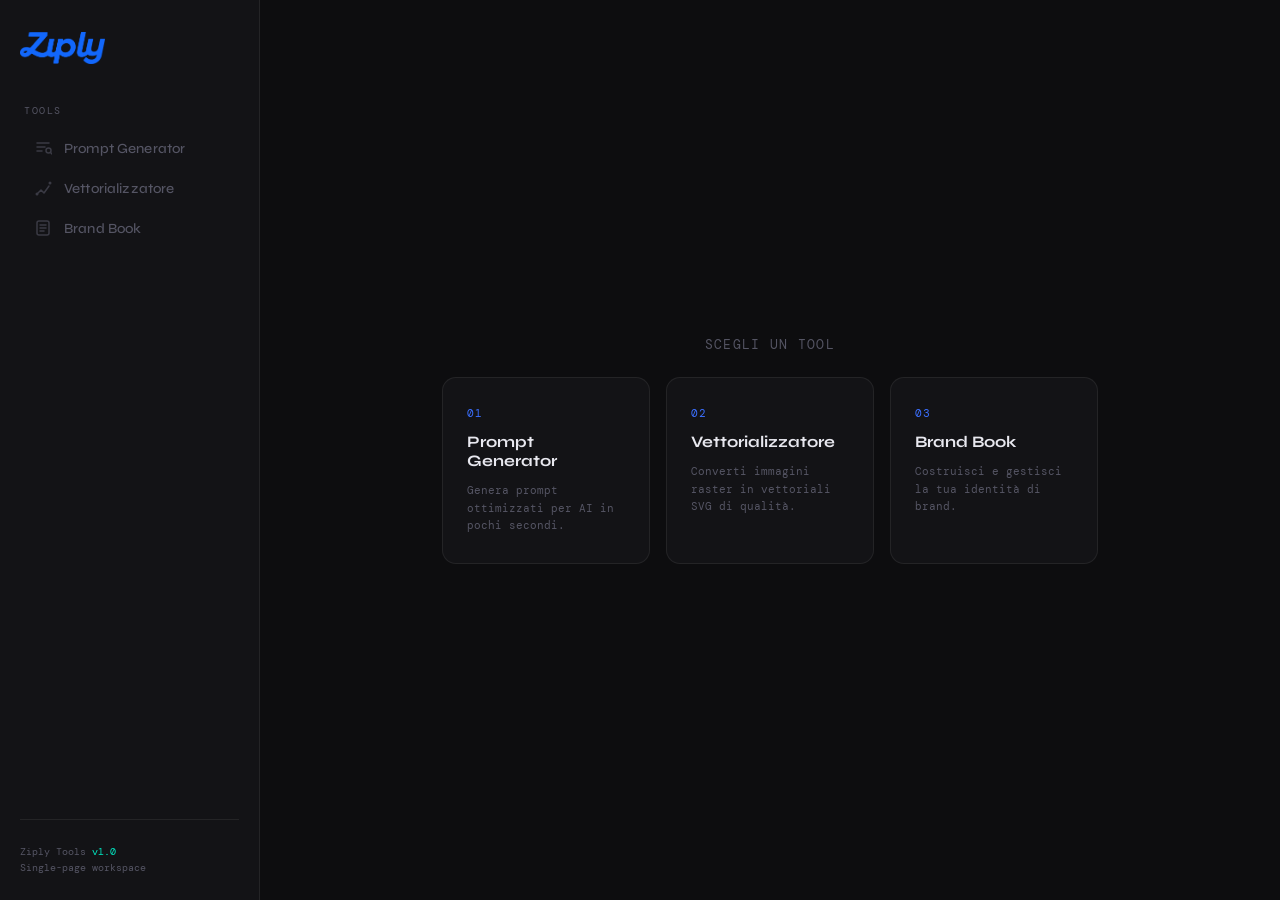
<file: index.html>
<!DOCTYPE html>
<html lang="it">
<head>
  <meta charset="UTF-8" />
  <meta name="viewport" content="width=device-width, initial-scale=1.0"/>
  <title>Ziply — Tools</title>
  <link href="https://fonts.googleapis.com/css2?family=DM+Mono:ital,wght@0,300;0,400;0,500;1,300&family=Syne:wght@400;500;600;700;800&display=swap" rel="stylesheet"/>
  <style>
    *, *::before, *::after { box-sizing: border-box; margin: 0; padding: 0; }

    :root {
      --bg:        #0d0d0f;
      --surface:   #131316;
      --border:    rgba(255,255,255,0.07);
      --accent:    #3b6fff;
      --accent2:   #00e5c0;
      --text:      #e8e8ef;
      --muted:     #555564;
      --sidebar-w: 260px;
      --header-h:  56px;
    }

    html { scroll-behavior: smooth; }

    body {
      background: var(--bg);
      color: var(--text);
      font-family: 'Syne', sans-serif;
      display: flex;
      height: 100vh;
      overflow: hidden;
    }

    /* ── SIDEBAR ─────────────────────────────────────────── */
    aside {
      width: var(--sidebar-w);
      min-width: var(--sidebar-w);
      background: var(--surface);
      border-right: 1px solid var(--border);
      display: flex;
      flex-direction: column;
      padding: 32px 20px 24px;
      gap: 0;
      position: relative;
      z-index: 10;
    }

    .logo {
      display: flex;
      align-items: center;
      gap: 10px;
      margin-bottom: 40px;
      text-decoration: none;
    }
    .logo img {
      height: 32px;
      width: auto;
      object-fit: contain;
    }
    .logo-fallback {
      font-family: 'Syne', sans-serif;
      font-weight: 800;
      font-size: 20px;
      color: var(--text);
      letter-spacing: -0.5px;
    }
    .logo-fallback span { color: var(--accent); }

    .nav-label {
      font-family: 'DM Mono', monospace;
      font-size: 10px;
      font-weight: 400;
      letter-spacing: 0.15em;
      text-transform: uppercase;
      color: var(--muted);
      margin-bottom: 12px;
      padding-left: 4px;
    }

    nav {
      display: flex;
      flex-direction: column;
      gap: 2px;
    }

    nav a {
      display: flex;
      align-items: center;
      gap: 12px;
      padding: 10px 14px;
      border-radius: 8px;
      text-decoration: none;
      color: var(--muted);
      font-size: 14px;
      font-weight: 500;
      letter-spacing: 0.01em;
      transition: all 0.18s ease;
      cursor: pointer;
      position: relative;
      overflow: hidden;
    }

    nav a::before {
      content: '';
      position: absolute;
      inset: 0;
      background: linear-gradient(90deg, rgba(59,111,255,0.08), transparent);
      opacity: 0;
      transition: opacity 0.18s;
    }

    nav a:hover { color: var(--text); }
    nav a:hover::before { opacity: 1; }

    nav a.active {
      color: var(--text);
      background: rgba(59,111,255,0.12);
    }
    nav a.active::before { opacity: 1; }
    nav a.active .nav-dot { background: var(--accent); box-shadow: 0 0 8px var(--accent); }

    .nav-dot {
      width: 6px;
      height: 6px;
      border-radius: 50%;
      background: var(--muted);
      flex-shrink: 0;
      transition: all 0.18s;
    }

    .nav-icon {
      width: 18px;
      height: 18px;
      flex-shrink: 0;
      opacity: 0.6;
      transition: opacity 0.18s;
    }
    nav a.active .nav-icon,
    nav a:hover .nav-icon { opacity: 1; }

    .sidebar-footer {
      margin-top: auto;
      padding-top: 24px;
      border-top: 1px solid var(--border);
    }
    .sidebar-footer p {
      font-family: 'DM Mono', monospace;
      font-size: 10px;
      color: var(--muted);
      line-height: 1.6;
    }
    .sidebar-footer span { color: var(--accent2); }

    /* ── MAIN ────────────────────────────────────────────── */
    main {
      flex: 1;
      display: flex;
      flex-direction: column;
      overflow: hidden;
      position: relative;
    }


    /* ── FRAME CONTAINER ─────────────────────────────────── */
    .frames {
      flex: 1;
      position: relative;
      overflow: hidden;
    }

    .tool-frame {
      position: absolute;
      inset: 0;
      opacity: 0;
      pointer-events: none;
      transition: opacity 0.3s ease;
    }

    .tool-frame.visible {
      opacity: 1;
      pointer-events: all;
    }

    .tool-frame iframe {
      width: 100%;
      height: 100%;
      border: none;
      background: var(--bg);
    }

    /* ── WELCOME SCREEN ──────────────────────────────────── */
    .welcome {
      position: absolute;
      inset: 0;
      display: flex;
      flex-direction: column;
      align-items: center;
      justify-content: center;
      gap: 24px;
      opacity: 1;
      transition: opacity 0.3s ease;
      pointer-events: all;
    }
    .welcome.hidden {
      opacity: 0;
      pointer-events: none;
    }

    .welcome-grid {
      display: grid;
      grid-template-columns: repeat(3, 1fr);
      gap: 16px;
      max-width: 720px;
      width: 100%;
      padding: 0 32px;
    }

    .welcome-card {
      background: var(--surface);
      border: 1px solid var(--border);
      border-radius: 14px;
      padding: 28px 24px;
      cursor: pointer;
      transition: all 0.22s ease;
      text-align: left;
      display: flex;
      flex-direction: column;
      gap: 12px;
      position: relative;
      overflow: hidden;
    }
    .welcome-card::after {
      content: '';
      position: absolute;
      bottom: 0; left: 0; right: 0;
      height: 2px;
      background: linear-gradient(90deg, var(--accent), var(--accent2));
      transform: scaleX(0);
      transform-origin: left;
      transition: transform 0.3s ease;
    }
    .welcome-card:hover {
      border-color: rgba(59,111,255,0.3);
      transform: translateY(-3px);
      box-shadow: 0 20px 40px rgba(0,0,0,0.4);
    }
    .welcome-card:hover::after { transform: scaleX(1); }

    .card-num {
      font-family: 'DM Mono', monospace;
      font-size: 11px;
      color: var(--accent);
      letter-spacing: 0.1em;
    }
    .card-title {
      font-size: 16px;
      font-weight: 700;
      color: var(--text);
      line-height: 1.2;
    }
    .card-desc {
      font-family: 'DM Mono', monospace;
      font-size: 11px;
      color: var(--muted);
      line-height: 1.6;
    }

    .welcome-heading {
      font-size: 13px;
      font-family: 'DM Mono', monospace;
      color: var(--muted);
      letter-spacing: 0.1em;
      text-transform: uppercase;
    }

    /* ── LOADING BAR ─────────────────────────────────────── */
    .loading-bar {
      position: fixed;
      top: 0; left: 0; right: 0;
      height: 2px;
      background: linear-gradient(90deg, var(--accent), var(--accent2));
      transform: scaleX(0);
      transform-origin: left;
      transition: transform 0.4s ease;
      z-index: 999;
    }
    .loading-bar.active { transform: scaleX(0.7); }
    .loading-bar.done   { transform: scaleX(1); transition: transform 0.15s, opacity 0.3s 0.2s; opacity: 0; }
  </style>
</head>
<body>

<div class="loading-bar" id="loadingBar"></div>

<!-- ── SIDEBAR ── -->
<aside>
  <a class="logo" href="#">
    <img src="img/ziplylogo.png" alt="Ziply" onerror="this.style.display='none'; document.querySelector('.logo-fallback').style.display='block'"/>
    <div class="logo-fallback" style="display:none"><span>Ziply</span></div>
  </a>

  <div class="nav-label">Tools</div>

  <nav>
    <a href="#prompt-generator" data-tool="prompt-generator" onclick="switchTool(event, 'prompt-generator')">
      <svg class="nav-icon" viewBox="0 0 18 18" fill="none" stroke="currentColor" stroke-width="1.5">
        <path d="M3 4h12M3 8h8M3 12h5" stroke-linecap="round"/>
        <circle cx="14.5" cy="11.5" r="2.5"/>
        <path d="M16.5 13.5L18 15" stroke-linecap="round"/>
      </svg>
      Prompt Generator
    </a>
    <a href="#vettorializzatore" data-tool="vettorializzatore" onclick="switchTool(event, 'vettorializzatore')">
      <svg class="nav-icon" viewBox="0 0 18 18" fill="none" stroke="currentColor" stroke-width="1.5">
        <path d="M3 15l4-4 3 3 5-7" stroke-linecap="round" stroke-linejoin="round"/>
        <circle cx="3" cy="15" r="1.5" fill="currentColor" stroke="none"/>
        <circle cx="16" cy="4" r="1.5" fill="currentColor" stroke="none"/>
      </svg>
      Vettorializzatore
    </a>
    <a href="#brandbook" data-tool="brandbook" onclick="switchTool(event, 'brandbook')">
      <svg class="nav-icon" viewBox="0 0 18 18" fill="none" stroke="currentColor" stroke-width="1.5">
        <rect x="3" y="2" width="12" height="14" rx="2"/>
        <path d="M6 6h6M6 9h6M6 12h4" stroke-linecap="round"/>
      </svg>
      Brand Book
    </a>
  </nav>

  <div class="sidebar-footer">
    <p>Ziply Tools <span>v1.0</span><br/>Single-page workspace</p>
  </div>
</aside>

<!-- ── MAIN ── -->
<main>
  <div class="frames">

    <!-- WELCOME -->
    <div class="welcome" id="welcomeScreen">
      <p class="welcome-heading">Scegli un tool</p>
      <div class="welcome-grid">
        <div class="welcome-card" onclick="switchToolById('prompt-generator')">
          <div class="card-num">01</div>
          <div class="card-title">Prompt Generator</div>
          <div class="card-desc">Genera prompt ottimizzati per AI in pochi secondi.</div>
        </div>
        <div class="welcome-card" onclick="switchToolById('vettorializzatore')">
          <div class="card-num">02</div>
          <div class="card-title">Vettorializzatore</div>
          <div class="card-desc">Converti immagini raster in vettoriali SVG di qualità.</div>
        </div>
        <div class="welcome-card" onclick="switchToolById('brandbook')">
          <div class="card-num">03</div>
          <div class="card-title">Brand Book</div>
          <div class="card-desc">Costruisci e gestisci la tua identità di brand.</div>
        </div>
      </div>
    </div>

    <!-- TOOL FRAMES (lazy-loaded) -->
    <div class="tool-frame" id="frame-prompt-generator">
      <iframe title="Prompt Generator" id="iframe-prompt-generator" src="about:blank"></iframe>
    </div>

    <div class="tool-frame" id="frame-vettorializzatore">
      <iframe title="Vettorializzatore" id="iframe-vettorializzatore" src="about:blank"></iframe>
    </div>

    <div class="tool-frame" id="frame-brandbook">
      <iframe title="Brand Book" id="iframe-brandbook" src="about:blank"></iframe>
    </div>

  </div>
</main>

<script>
  const tools = {
    'prompt-generator': {
      src: 'TOOL_PROMPT_GENERATOR/index.html',
      label: 'Prompt Generator',
      hint: 'Genera prompt ottimizzati per modelli AI'
    },
    'vettorializzatore': {
      src: 'TOOL_VECTORIALIZER/index.html',
      label: 'Vettorializzatore',
      hint: 'Converti immagini raster in SVG vettoriali'
    },
    'brandbook': {
      src: 'TOOL_BRANDBOOK/index.html',
      label: 'Brand Book',
      hint: 'Crea e gestisci la tua identità di brand'
    }
  };

  const loaded = {};
  let current = null;

  const loadingBar = document.getElementById('loadingBar');

  function startLoad() {
    loadingBar.className = 'loading-bar active';
  }
  function endLoad() {
    loadingBar.className = 'loading-bar done';
    setTimeout(() => { loadingBar.className = 'loading-bar'; }, 600);
  }

  function switchTool(e, id) {
    if (e) e.preventDefault();
    switchToolById(id);
  }

  function switchToolById(id) {
    if (current === id) return;
    current = id;

    // Nav highlight
    document.querySelectorAll('nav a').forEach(a => {
      a.classList.toggle('active', a.dataset.tool === id);
    });

    // Hide welcome
    document.getElementById('welcomeScreen').classList.add('hidden');

    // Show frame
    document.querySelectorAll('.tool-frame').forEach(f => f.classList.remove('visible'));
    document.getElementById('frame-' + id).classList.add('visible');

    // Lazy-load iframe
    if (!loaded[id]) {
      loaded[id] = true;
      startLoad();
      const iframe = document.getElementById('iframe-' + id);
      iframe.addEventListener('load', endLoad, { once: true });
      iframe.src = tools[id].src;
    }

    // Update URL hash without scrolling
    history.replaceState(null, '', '#' + id);
  }

  // Handle direct URL with hash on load
  window.addEventListener('DOMContentLoaded', () => {
    const hash = location.hash.replace('#', '');
    if (hash && tools[hash]) {
      switchToolById(hash);
    }
  });
</script>
</body>
</html>
</file>
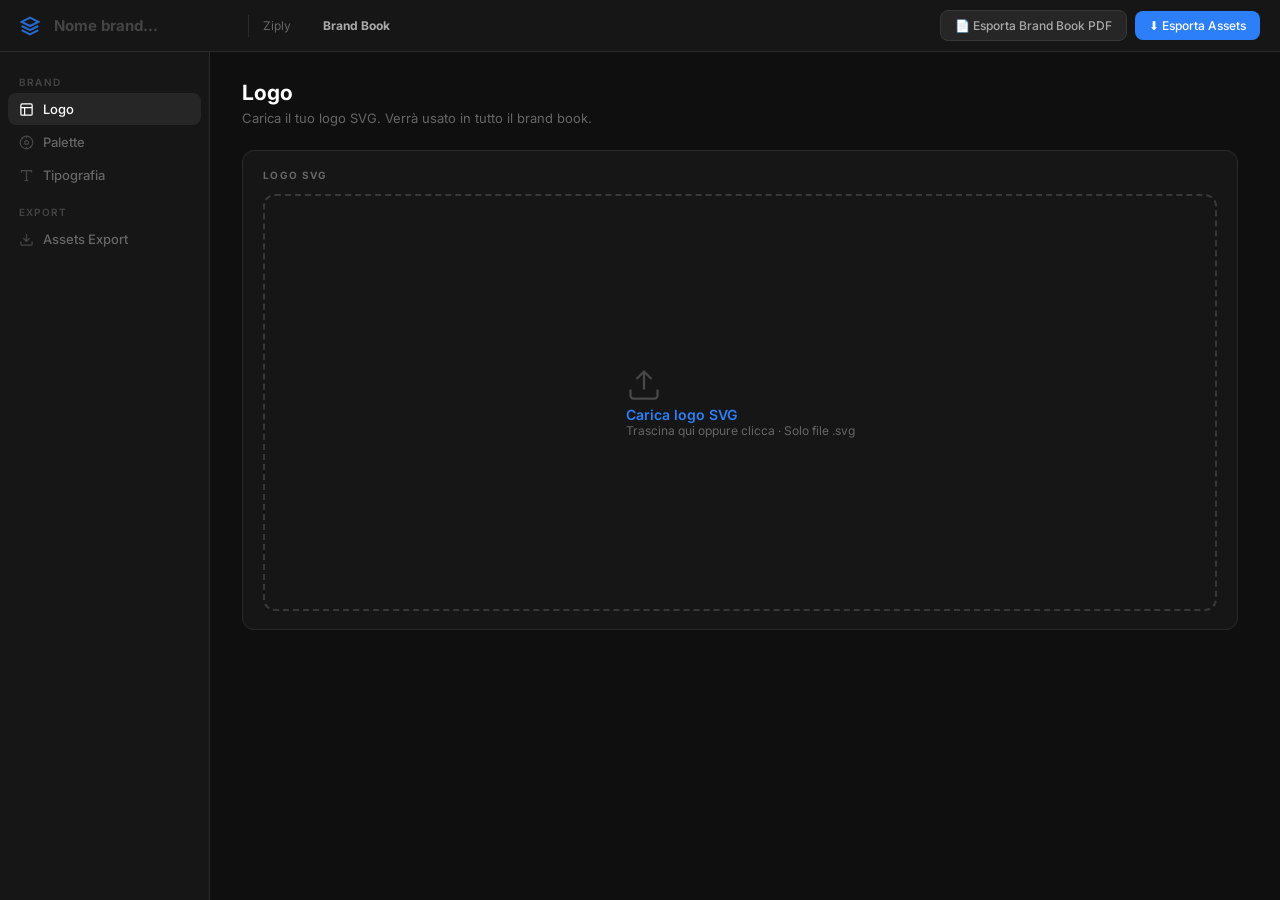
<file: TOOL_BRANDBOOK/index.html>
<!DOCTYPE html>
<html lang="it">
<head>
<meta charset="UTF-8">
<meta name="viewport" content="width=device-width, initial-scale=1.0">
<title>Ziply Brand Book</title>
<link href="https://fonts.googleapis.com/css2?family=Inter:wght@300;400;500;600;700&family=DM+Mono:wght@400;500&display=swap" rel="stylesheet">
<style>
:root{
  --bg:#0f0f0f;--s1:#161616;--s2:#1e1e1e;--s3:#262626;--s4:#303030;
  --b1:#2a2a2a;--b2:#383838;--b3:#484848;
  --t1:#fff;--t2:#aaa;--t3:#666;--t4:#444;
  --blue:#2d7ff9;--blue2:#1a6ee8;
  --green:#22c55e;--warn:#f59e0b;--danger:#ef4444;
  --r:8px;--r2:12px;
}
*,*::before,*::after{box-sizing:border-box;margin:0;padding:0}
html,body{height:100%;overflow:hidden}
body{font-family:'Inter',sans-serif;background:var(--bg);color:var(--t1);display:flex;flex-direction:column;font-size:14px}
.topbar{height:52px;background:var(--s1);border-bottom:1px solid var(--b1);display:flex;align-items:center;padding:0 20px;gap:14px;flex-shrink:0;z-index:50}
.brand-name-input{background:transparent;border:none;color:var(--t1);font-family:'Inter',sans-serif;font-size:15px;font-weight:700;outline:none;width:180px}
.brand-name-input::placeholder{color:var(--t4)}
.sep{width:1px;height:22px;background:var(--b1)}
.topbar-r{margin-left:auto;display:flex;gap:8px;align-items:center}
.btn{display:inline-flex;align-items:center;gap:5px;padding:7px 14px;border-radius:var(--r);font-family:'Inter',sans-serif;font-size:12px;font-weight:500;cursor:pointer;border:none;transition:all .13s;white-space:nowrap}
.btn-g{background:var(--s3);color:var(--t2);border:1px solid var(--b2)}.btn-g:hover{background:var(--s4);color:var(--t1)}
.btn-p{background:var(--blue);color:#fff}.btn-p:hover{background:var(--blue2)}
.app{display:flex;flex:1;overflow:hidden}
.sidebar{width:210px;flex-shrink:0;background:var(--s1);border-right:1px solid var(--b1)}
.snav{padding:10px 8px}
.ni{display:flex;align-items:center;gap:9px;padding:8px 11px;border-radius:var(--r);cursor:pointer;transition:all .11s;color:var(--t3);font-size:13px;font-weight:500;margin-bottom:1px}
.ni:hover{background:var(--s2);color:var(--t2)}.ni.active{background:var(--s3);color:var(--t1)}
.ni svg{flex-shrink:0;opacity:.6}.ni.active svg{opacity:1}
.ns{font-size:10px;font-weight:600;letter-spacing:1.2px;text-transform:uppercase;color:var(--t4);padding:14px 11px 5px}
.main{flex:1;overflow-y:auto}
.main::-webkit-scrollbar{width:5px}
.main::-webkit-scrollbar-thumb{background:var(--b2);border-radius:3px}
.page{display:none;padding:28px 32px;max-width:1060px}
.page.active{display:block}
.ptitle{font-size:21px;font-weight:700;margin-bottom:5px}
.psub{font-size:13px;color:var(--t3);margin-bottom:24px}
.card{background:var(--s1);border:1px solid var(--b1);border-radius:var(--r2);padding:18px 20px;margin-bottom:14px;position:relative}
.ct{font-size:10px;font-weight:700;letter-spacing:1.3px;text-transform:uppercase;color:var(--t3);margin-bottom:13px}
/* LOGO */
.logo-upload-area{border:2px dashed var(--b2);border-radius:var(--r2);aspect-ratio:16/7;display:flex;flex-direction:column;align-items:center;justify-content:center;gap:12px;cursor:pointer;transition:all .2s;position:relative;overflow:hidden}
.logo-upload-area:hover,.logo-upload-area.drag{border-color:var(--blue);background:rgba(45,127,249,.04)}
.lua-label{font-size:14px;font-weight:600;color:var(--blue)}
.lua-sub{font-size:12px;color:var(--t3)}
.logo-actions{display:flex;gap:8px;margin-top:12px}

/* ══ MARCHIO SELECTOR ══ */
.marchio-wrap{ position:relative; border-radius:var(--r); border:1px solid var(--b2); overflow:hidden; user-select:none; }
#marchio-canvas{ display:block; width:100%; }
.marchio-tools{ display:flex; gap:6px; margin-bottom:10px; }
.mc-tool{ display:flex;align-items:center;gap:6px;padding:6px 12px;border-radius:6px;border:1px solid var(--b2);background:var(--s2);color:var(--t3);font-size:11px;font-weight:600;cursor:pointer;transition:all .15s;user-select:none; }
.mc-tool:hover{ border-color:var(--blue);color:var(--blue); }
.mc-tool.active{ border-color:var(--blue);background:rgba(45,127,249,.12);color:var(--blue); }
.marchio-hint{font-size:11px;color:var(--t3);margin-top:8px;display:flex;align-items:center;gap:6px;}
.marchio-status-row{display:flex;align-items:center;gap:10px;margin-top:10px;flex-wrap:wrap;}
.marchio-status{font-size:11px;color:var(--t3);flex:1;}
.crop-previews{display:flex;gap:10px;margin-top:14px;flex-wrap:wrap;align-items:flex-start;}
.cpb{background:var(--s2);border:1px solid var(--b1);border-radius:var(--r);padding:10px;display:flex;flex-direction:column;align-items:center;gap:6px;flex:1;min-width:80px;}
.cpb canvas{max-width:100%;border-radius:4px;display:block;}
.cpb-lbl{font-size:9px;font-weight:700;letter-spacing:.8px;text-transform:uppercase;color:var(--t4);text-align:center;}
/* OLD compat stubs */
.marchio-layout{display:none}
.marchio-selector{
  background:repeating-conic-gradient(#222 0% 25%,#1a1a1a 0% 50%) 0 0/18px 18px;
  border-radius:var(--r);overflow:hidden;padding:20px 32px;
  display:flex;align-items:center;justify-content:center;min-height:160px;
  border:1px solid var(--b2);position:relative;
}
.marchio-selector svg{
  max-width:100%;max-height:200px;
  cursor:pointer;display:block;
  overflow:visible;
}
/* top-level children — default state */
.marchio-selector svg > *{
  transition:opacity .15s, filter .15s;
  cursor:pointer;
}
/* dimmed: non-selected when a selection exists */
.marchio-selector svg > *.dim{
  opacity:.15;
  filter:grayscale(40%);
}
/* selected: highlight with blue tint + full opacity */
.marchio-selector svg > *.sel{
  opacity:1;
  filter:drop-shadow(0 0 6px rgba(45,127,249,.7)) drop-shadow(0 0 2px rgba(45,127,249,.5));
}
/* selection bounding box rect */
#marchio-bbox-rect{
  fill:none;
  stroke:var(--blue);
  stroke-width:1.5px;
  stroke-dasharray:5 3;
  pointer-events:none;
  vector-effect:non-scaling-stroke;
}
.marchio-hint{
  font-size:11px;color:var(--t3);margin-top:9px;
  display:flex;align-items:center;gap:6px;
}
.marchio-controls{
  display:flex;align-items:center;gap:10px;margin-top:12px;flex-wrap:wrap;
}
.marchio-status{font-size:11px;color:var(--t3);flex:1}
.sel-chip{
  display:inline-flex;align-items:center;gap:4px;
  background:rgba(45,127,249,.12);border:1px solid rgba(45,127,249,.3);
  border-radius:4px;padding:3px 8px;font-size:10px;color:var(--blue);font-weight:600;
  cursor:pointer;transition:background .12s;
}
.sel-chip:hover{background:rgba(45,127,249,.22);}
.sel-chip .x{opacity:.6;font-size:11px;}
.marchio-chips{display:flex;gap:4px;flex-wrap:wrap;}
.crop-previews{display:flex;gap:10px;margin-top:14px;flex-wrap:wrap}
.cpb{background:var(--s2);border:1px solid var(--b1);border-radius:var(--r);padding:10px;display:flex;flex-direction:column;align-items:center;gap:6px;min-width:100px;flex:1}
.cpb canvas{max-width:100%;border-radius:4px;display:block}
.cpb-lbl{font-size:9px;font-weight:700;letter-spacing:.8px;text-transform:uppercase;color:var(--t4);text-align:center}

/* PALETTE */
.palette-cols{display:flex;gap:24px}
.palette-left{flex:1;min-width:0}
.palette-right{width:240px;flex-shrink:0;overflow-y:auto;max-height:calc(100vh - 180px)}
.group-label{font-size:10px;font-weight:700;letter-spacing:1.1px;text-transform:uppercase;color:var(--t3);margin-bottom:8px;display:flex;align-items:center;justify-content:space-between}
.chips-row{display:flex;gap:8px;flex-wrap:wrap;margin-bottom:16px}
.chip{width:76px;flex-shrink:0;border-radius:var(--r);overflow:hidden;border:1px solid var(--b1);cursor:pointer;transition:all .13s;position:relative}
.chip:hover{border-color:var(--b3);transform:translateY(-1px)}
.chip-sw{height:60px;position:relative}
.chip-del{position:absolute;top:4px;right:4px;width:18px;height:18px;border-radius:50%;background:rgba(0,0,0,.55);border:1px solid rgba(255,255,255,.15);color:#fff;font-size:10px;display:none;align-items:center;justify-content:center;cursor:pointer;z-index:2;line-height:1}
.chip:hover .chip-del{display:flex}
.chip-info{padding:5px 7px;background:var(--s2)}
.chip-hex{font-size:10px;font-family:'DM Mono',monospace;color:var(--t1)}
.chip-name-in{background:transparent;border:none;outline:none;font-size:10px;color:var(--t3);width:100%;font-family:'Inter',sans-serif}
.color-bar{height:8px;border-radius:4px;overflow:hidden;display:flex;margin-bottom:10px}
.color-bar-seg{flex:1}
.combo-preview-card{background:var(--s2);border:1px solid var(--b1);border-radius:var(--r);margin-bottom:8px;overflow:hidden;position:relative;transition:border-color .13s}
.combo-preview-card:hover{border-color:var(--b3)}
.combo-preview-card.deleted{display:none}
.combo-del-btn{position:absolute;top:5px;right:5px;width:20px;height:20px;border-radius:50%;background:rgba(0,0,0,.65);border:1px solid rgba(255,255,255,.15);color:#fff;font-size:11px;display:flex;align-items:center;justify-content:center;cursor:pointer;z-index:5;line-height:1;opacity:0;transition:opacity .15s}
.combo-preview-card:hover .combo-del-btn{opacity:1}
.combo-preview-inner{aspect-ratio:16/9;display:flex;align-items:center;justify-content:center;padding:14px}
.combo-label{font-size:9px;font-weight:600;letter-spacing:.8px;text-transform:uppercase;color:var(--t4);padding:5px 8px;border-top:1px solid var(--b1)}
.combos-hdr{font-size:10px;font-weight:700;letter-spacing:1.1px;text-transform:uppercase;color:var(--t3);margin-bottom:8px}
/* TYPOGRAPHY */
.font-card{background:var(--s1);border:1px solid var(--b1);border-radius:var(--r2);padding:18px 20px;margin-bottom:14px;position:relative}
.font-card-del{position:absolute;top:14px;right:16px;padding:4px 10px;border-radius:var(--r);font-size:11px;font-weight:600;cursor:pointer;border:1px solid rgba(239,68,68,.2);background:rgba(239,68,68,.08);color:var(--danger);transition:all .12s}
.font-card-del:hover{background:rgba(239,68,68,.2)}
.font-row{display:flex;align-items:center;gap:16px;padding:14px 16px;background:var(--s2);border-radius:var(--r);border:1px solid var(--b1);margin-bottom:10px}
.font-prev{flex:1;min-width:0}
.font-prev-lbl{font-size:10px;font-weight:600;letter-spacing:1px;text-transform:uppercase;color:var(--t3);margin-bottom:3px}
.font-prev-big{font-size:26px;font-weight:700;line-height:1;white-space:nowrap;overflow:hidden;text-overflow:ellipsis}
.font-prev-name{font-size:11px;color:var(--t3);margin-top:3px;font-family:'DM Mono',monospace}
.font-ctrls{display:flex;flex-direction:column;gap:6px;width:190px;flex-shrink:0}
.fsel{background:var(--s3);border:1px solid var(--b2);border-radius:var(--r);padding:7px 10px;color:var(--t1);font-family:'Inter',sans-serif;font-size:12px;outline:none;cursor:pointer;width:100%}
.fw-row{display:flex;gap:4px}
.fw{flex:1;padding:5px 0;border-radius:5px;font-size:10px;font-weight:600;cursor:pointer;border:1px solid var(--b2);background:var(--s3);color:var(--t3);transition:all .12s;text-align:center}
.fw.on{background:var(--blue);border-color:var(--blue);color:#fff}
.specimen{padding:14px 16px;background:var(--s2);border-radius:var(--r);border:1px solid var(--b1);margin-top:10px}
.spec-big{font-size:44px;font-weight:700;line-height:1;margin-bottom:6px;white-space:nowrap;overflow:hidden}
.spec-alpha{font-size:13px;color:var(--t3);line-height:1.9}
.add-font-btn{display:inline-flex;align-items:center;gap:6px;padding:8px 14px;border-radius:var(--r);border:1px dashed var(--b2);background:transparent;color:var(--t3);font-size:12px;font-weight:600;cursor:pointer;transition:all .13s;margin-bottom:14px;font-family:'Inter',sans-serif}
.add-font-btn:hover{border-color:var(--blue);color:var(--blue);background:rgba(45,127,249,.05)}
/* ASSETS */
.assets-section-title{font-size:13px;font-weight:700;color:var(--t2);margin:20px 0 12px;display:flex;align-items:center;gap:10px}
.assets-section-title .asdiv{flex:1;height:1px;background:var(--b1)}
.assets-config{display:flex;gap:24px;margin-bottom:20px;flex-wrap:wrap}
.cfg-block{flex:1;min-width:200px}
.cfg-label{font-size:11px;font-weight:600;color:var(--t3);margin-bottom:8px;text-transform:uppercase;letter-spacing:.8px}
.irow{display:flex;gap:8px;align-items:center;margin-bottom:7px}
.il{font-size:11px;color:var(--t3);width:56px;flex-shrink:0}
.sval{font-size:11px;font-family:'DM Mono',monospace;color:var(--blue);min-width:36px}
input[type=range]{-webkit-appearance:none;height:3px;border-radius:2px;outline:none;cursor:pointer;background:var(--b2)}
input[type=range]::-webkit-slider-thumb{-webkit-appearance:none;width:13px;height:13px;border-radius:50%;background:var(--blue);border:2px solid #fff;box-shadow:0 1px 4px rgba(0,0,0,.5)}
.assets-grid{display:grid;grid-template-columns:repeat(auto-fill,minmax(180px,1fr));gap:10px;margin-bottom:10px}
.ac{background:var(--s1);border:1px solid var(--b1);border-radius:var(--r2);overflow:hidden}
.ac-prev{aspect-ratio:1;display:flex;align-items:center;justify-content:center;padding:0;position:relative;overflow:hidden;background:repeating-conic-gradient(#2a2a2a 0% 25%,#1a1a1a 0% 50%) 0 0/14px 14px;}
.ac-prev canvas{width:100%;height:100%;object-fit:cover}
.ac-foot{padding:8px 10px;border-top:1px solid var(--b1);background:var(--s2)}
.ac-name{font-size:10px;font-weight:600;color:var(--t2);margin-bottom:5px;white-space:nowrap;overflow:hidden;text-overflow:ellipsis}
.ac-btns{display:flex;gap:3px}
.ab{flex:1;padding:4px 0;border-radius:5px;font-size:10px;font-weight:700;cursor:pointer;border:none;background:var(--s3);color:var(--t3);transition:all .12s;font-family:'DM Mono',monospace;text-align:center}
.ab:hover{background:var(--blue);color:#fff}
.dl-all-btn{display:inline-flex;align-items:center;gap:6px;padding:8px 16px;border-radius:var(--r);background:var(--blue);color:#fff;font-size:12px;font-weight:600;cursor:pointer;border:none;transition:all .13s;margin-bottom:8px}
.dl-all-btn:hover{background:var(--blue2)}
/* COLOR PICKER */
.cpop{position:fixed;z-index:999;background:var(--s2);border:1px solid var(--b2);border-radius:var(--r2);padding:14px;box-shadow:0 8px 32px rgba(0,0,0,.65);display:none;width:240px}
.cpop.open{display:block}
.cp-spectrum{width:100%;height:140px;border-radius:var(--r);cursor:crosshair;position:relative;margin-bottom:8px;border:1px solid var(--b2)}
.cp-spectrum canvas{width:100%;height:100%;border-radius:6px;display:block}
.cp-spectrum-cursor{position:absolute;width:12px;height:12px;border-radius:50%;border:2px solid #fff;box-shadow:0 0 0 1px rgba(0,0,0,.5);transform:translate(-50%,-50%);pointer-events:none;z-index:2}
.cp-hue{width:100%;height:14px;border-radius:6px;cursor:pointer;position:relative;margin-bottom:8px;border:1px solid var(--b2)}
.cp-hue canvas{width:100%;height:100%;border-radius:5px;display:block}
.cp-hue-thumb{position:absolute;top:50%;transform:translate(-50%,-50%);width:16px;height:16px;border-radius:50%;border:2px solid #fff;box-shadow:0 0 0 1px rgba(0,0,0,.5);pointer-events:none}
.cpop-sw{width:100%;height:38px;border-radius:var(--r);margin-bottom:8px;border:1px solid var(--b2)}
.cpop-hex{width:100%;background:var(--s3);border:1px solid var(--b2);border-radius:var(--r);padding:7px 10px;color:var(--t1);font-family:'DM Mono',monospace;font-size:13px;outline:none;margin-bottom:8px}
.cpop-hex:focus{border-color:var(--blue)}
.qcs{display:grid;grid-template-columns:repeat(8,1fr);gap:3px;margin-bottom:9px}
.qc{aspect-ratio:1;border-radius:3px;cursor:pointer;border:1px solid rgba(255,255,255,.05);transition:transform .1s}
.qc:hover{transform:scale(1.2)}
.cpop-foot{display:flex;gap:6px}
.cpop-del{flex:1;padding:6px;border-radius:var(--r);background:rgba(239,68,68,.1);color:var(--danger);border:1px solid rgba(239,68,68,.2);font-size:11px;font-weight:600;cursor:pointer}
.cpop-del:hover{background:rgba(239,68,68,.2)}
.cpop-ok{flex:2;padding:6px;border-radius:var(--r);background:var(--blue);color:#fff;border:none;font-size:11px;font-weight:600;cursor:pointer}
.cpop-ok:hover{background:var(--blue2)}
/* COVER MODAL */
.modal-overlay{position:fixed;inset:0;background:rgba(0,0,0,.75);z-index:800;display:none;align-items:center;justify-content:center}
.modal-overlay.open{display:flex}
.modal{background:var(--s1);border:1px solid var(--b2);border-radius:14px;padding:28px;width:540px;max-width:94vw;max-height:88vh;overflow-y:auto;box-shadow:0 24px 80px rgba(0,0,0,.7)}
.modal h2{font-size:17px;font-weight:700;margin-bottom:5px}
.modal p{font-size:12px;color:var(--t3);margin-bottom:20px}
.modal-combos{display:grid;grid-template-columns:1fr 1fr;gap:10px;margin-bottom:22px}
.modal-combo{border:2px solid var(--b1);border-radius:var(--r2);overflow:hidden;cursor:pointer;transition:all .15s}
.modal-combo:hover{border-color:var(--b3)}.modal-combo.selected{border-color:var(--blue)}
.modal-combo-prev{aspect-ratio:16/9;display:flex;align-items:center;justify-content:center;padding:12px}
.modal-combo-lbl{font-size:9px;font-weight:700;letter-spacing:.8px;text-transform:uppercase;color:var(--t4);padding:5px 8px;border-top:1px solid rgba(255,255,255,.06)}
.modal-combo.selected .modal-combo-lbl{color:var(--blue)}
.modal-foot{display:flex;gap:8px;justify-content:flex-end}
.modal-btn-cancel{padding:8px 18px;border-radius:var(--r);background:var(--s3);border:1px solid var(--b2);color:var(--t2);font-size:12px;font-weight:600;cursor:pointer;font-family:'Inter',sans-serif}
.modal-btn-cancel:hover{color:var(--t1)}
.modal-btn-ok{padding:8px 20px;border-radius:var(--r);background:var(--blue);border:none;color:#fff;font-size:12px;font-weight:600;cursor:pointer;font-family:'Inter',sans-serif}
.modal-btn-ok:hover{background:var(--blue2)}
/* TOAST */
.toast{position:fixed;bottom:20px;left:50%;transform:translateX(-50%) translateY(80px);background:var(--s3);border:1px solid var(--b2);border-radius:var(--r);padding:8px 16px;font-size:13px;font-weight:500;color:var(--t1);z-index:9999;transition:transform .3s cubic-bezier(.34,1.56,.64,1);white-space:nowrap}
.toast.show{transform:translateX(-50%) translateY(0)}
.toast.ok{border-color:var(--green);color:var(--green)}
.toast.warn{border-color:var(--warn);color:var(--warn)}
input[type=file]{display:none}
</style>
</head>
<body>

<div class="topbar">
  <svg width="20" height="20" viewBox="0 0 24 24" fill="none" stroke="var(--blue)" stroke-width="2.5" style="opacity:.8"><path d="M12 2L2 7l10 5 10-5-10-5z"/><path d="M2 17l10 5 10-5"/><path d="M2 12l10 5 10-5"/></svg>
  <input class="brand-name-input" id="brand-name" type="text" placeholder="Nome brand...">
  <div class="sep"></div>
  <span style="font-size:12px;color:var(--t3)">Ziply</span>&nbsp;<strong style="font-size:12px;color:var(--t2)">Brand Book</strong>
  <div class="topbar-r">
    <button class="btn btn-g" onclick="openCoverPicker()">📄 Esporta Brand Book PDF</button>
    <button class="btn btn-p" onclick="showPage('assets')">⬇ Esporta Assets</button>
  </div>
</div>

<div class="app">
<div class="sidebar">
  <div class="snav">
    <div class="ns">Brand</div>
    <div class="ni active" id="nav-logo" onclick="showPage('logo')">
      <svg width="15" height="15" viewBox="0 0 24 24" fill="none" stroke="currentColor" stroke-width="2"><rect x="3" y="3" width="18" height="18" rx="2"/><path d="M3 9h18M9 21V9"/></svg>Logo
    </div>
    <div class="ni" id="nav-palette" onclick="showPage('palette')">
      <svg width="15" height="15" viewBox="0 0 24 24" fill="none" stroke="currentColor" stroke-width="2"><circle cx="12" cy="12" r="10"/><circle cx="12" cy="12" r="3"/><path d="M12 2v3M12 19v3M4.22 4.22l2.12 2.12M17.66 17.66l2.12 2.12"/></svg>Palette
    </div>
    <div class="ni" id="nav-typography" onclick="showPage('typography')">
      <svg width="15" height="15" viewBox="0 0 24 24" fill="none" stroke="currentColor" stroke-width="2"><polyline points="4 7 4 4 20 4 20 7"/><line x1="9" y1="20" x2="15" y2="20"/><line x1="12" y1="4" x2="12" y2="20"/></svg>Tipografia
    </div>
    <div class="ns">Export</div>
    <div class="ni" id="nav-assets" onclick="showPage('assets')">
      <svg width="15" height="15" viewBox="0 0 24 24" fill="none" stroke="currentColor" stroke-width="2"><path d="M21 15v4a2 2 0 0 1-2 2H5a2 2 0 0 1-2-2v-4"/><polyline points="7 10 12 15 17 10"/><line x1="12" y1="15" x2="12" y2="3"/></svg>Assets Export
    </div>
  </div>
</div>

<div class="main">

<!-- ══ LOGO ══ -->
<div class="page active" id="page-logo">
  <div class="ptitle">Logo</div>
  <div class="psub">Carica il tuo logo SVG. Verrà usato in tutto il brand book.</div>

  <div class="card">
    <div class="ct">Logo SVG</div>
    <div class="logo-upload-area" id="lua"
      onclick="document.getElementById('logo-fin').click()"
      ondragover="event.preventDefault();this.classList.add('drag')"
      ondragleave="this.classList.remove('drag')"
      ondrop="dropLogo(event)">
      <div id="lua-inner">
        <svg width="36" height="36" viewBox="0 0 24 24" fill="none" stroke="var(--b3)" stroke-width="1.5"><path d="M21 15v4a2 2 0 0 1-2 2H5a2 2 0 0 1-2-2v-4"/><polyline points="17 8 12 3 7 8"/><line x1="12" y1="3" x2="12" y2="15"/></svg>
        <div class="lua-label">Carica logo SVG</div>
        <div class="lua-sub">Trascina qui oppure clicca · Solo file .svg</div>
      </div>
    </div>
    <div class="logo-actions" id="logo-actions" style="display:none">
      <button class="btn btn-g" onclick="document.getElementById('logo-fin').click()">↑ Sostituisci</button>
      <button class="btn" style="background:rgba(239,68,68,.1);color:var(--danger);border:1px solid rgba(239,68,68,.25)" onclick="clearLogo()">✕ Rimuovi</button>
    </div>
  </div>

  <!-- ══ MARCHIO SELECTOR ══ -->
  <div class="card" id="marchio-card" style="display:none">
    <div class="ct">Marchio / Simbolo <span style="font-size:9px;color:var(--t4);text-transform:none;letter-spacing:0;font-weight:400">— opzionale</span></div>
    <p style="font-size:12px;color:var(--t3);margin-bottom:12px">Seleziona la zona del simbolo/icona da isolare.</p>
    <div class="marchio-tools">
      <div class="mc-tool active" id="mc-tool-rect" onclick="mcSetTool('rect')">
        <svg width="14" height="14" viewBox="0 0 24 24" fill="none" stroke="currentColor" stroke-width="2"><rect x="3" y="3" width="18" height="18" rx="1"/></svg>
        Rettangolo
      </div>
      <div class="mc-tool" id="mc-tool-poly" onclick="mcSetTool('poly')">
        <svg width="14" height="14" viewBox="0 0 24 24" fill="none" stroke="currentColor" stroke-width="2"><polygon points="12,2 22,8 18,20 6,20 2,8"/></svg>
        Lasso poligonale
      </div>
    </div>
    <div class="marchio-wrap" id="marchio-wrap">
      <canvas id="marchio-canvas"></canvas>
    </div>
    <div class="marchio-hint" id="marchio-hint">
      <svg width="13" height="13" viewBox="0 0 24 24" fill="none" stroke="currentColor" stroke-width="2"><circle cx="12" cy="12" r="10"/><line x1="12" y1="8" x2="12" y2="12"/><line x1="12" y1="16" x2="12.01" y2="16"/></svg>
      <span id="marchio-hint-text">Clicca e trascina per selezionare · Doppio click per azzerare</span>
    </div>
    <div class="marchio-status-row">
      <div class="marchio-status" id="marchio-status">Trascina per selezionare</div>
      <button class="btn btn-g" id="marchio-clear-btn" onclick="clearMarchioSelection()" style="display:none;font-size:11px;padding:5px 12px">✕ Cancella</button>
    </div>
    <div class="crop-previews" id="crop-previews" style="display:none"></div>
  </div>
</div>

<!-- ══ PALETTE ══ -->
<div class="page" id="page-palette">
  <div class="ptitle">Palette colori</div>
  <div class="psub">Definisci i colori del tuo brand. Clicca su un colore per modificarlo.</div>
  <div class="palette-cols">
    <div class="palette-left">
      <div class="card">
        <div class="group-label">Palette Primaria <button class="btn btn-g" style="padding:2px 8px;font-size:10px" onclick="addColor('primary')">+ Aggiungi</button></div>
        <div class="chips-row" id="grp-primary"></div>
        <div class="group-label" style="margin-top:4px">Palette Neutra</div>
        <div class="chips-row" id="grp-neutral"></div>
        <div class="color-bar" id="color-bar"></div>
      </div>
    </div>
    <div class="palette-right">
      <div class="combos-hdr">Combinazioni · clicca × per eliminare</div>
      <div id="combos-container"></div>
    </div>
  </div>
</div>

<!-- ══ TYPOGRAPHY ══ -->
<div class="page" id="page-typography">
  <div class="ptitle">Tipografia</div>
  <div class="psub">Scegli i font del tuo brand da Google Fonts. Aggiungi o rimuovi font liberamente.</div>
  <div id="fonts-container"></div>
  <button class="add-font-btn" onclick="addFont()">
    <svg width="13" height="13" viewBox="0 0 24 24" fill="none" stroke="currentColor" stroke-width="2.5"><line x1="12" y1="5" x2="12" y2="19"/><line x1="5" y1="12" x2="19" y2="12"/></svg>
    Aggiungi font
  </button>
</div>

<!-- ══ ASSETS ══ -->
<div class="page" id="page-assets">
  <div class="ptitle">Assets Export</div>
  <div class="psub">Esporta tutte le varianti logo. Le combinazioni eliminate in Palette non sono incluse.</div>
  <div class="card">
    <div class="ct">Configurazione</div>
    <div class="assets-config">
      <div class="cfg-block">
        <div class="cfg-label">Padding logo</div>
        <div class="irow">
          <span class="il">Margine</span>
          <input type="range" id="apad" min="0" max="40" value="10" style="flex:1" oninput="document.getElementById('apad-v').textContent=this.value+'%';renderAssets()">
          <span class="sval" id="apad-v">10%</span>
        </div>
      </div>
      <div class="cfg-block">
        <div class="cfg-label">Dimensioni export</div>
        <div style="display:flex;gap:6px;flex-wrap:wrap">
          <label style="display:flex;align-items:center;gap:5px;font-size:12px;color:var(--t2);cursor:pointer"><input type="checkbox" id="sz-sq" checked onchange="renderAssets()"> Quadrato (1080)</label>
          <label style="display:flex;align-items:center;gap:5px;font-size:12px;color:var(--t2);cursor:pointer"><input type="checkbox" id="sz-v" checked onchange="renderAssets()"> Verticale (1080×1920)</label>
          <label style="display:flex;align-items:center;gap:5px;font-size:12px;color:var(--t2);cursor:pointer"><input type="checkbox" id="sz-h" checked onchange="renderAssets()"> Orizzontale (1920×1080)</label>
        </div>
      </div>
    </div>
  </div>

  <div class="assets-section-title">
    <svg width="13" height="13" viewBox="0 0 24 24" fill="none" stroke="currentColor" stroke-width="2"><rect x="3" y="3" width="18" height="18" rx="2"/><path d="M3 9h18M9 21V9"/></svg>
    Logo completo
    <div class="asdiv"></div>
  </div>
  <button class="dl-all-btn" onclick="downloadAllAssets('logo')">⬇ Scarica tutti</button>
  <div class="assets-grid" id="assets-grid"></div>

  <div id="marchio-assets-section" style="display:none">
    <div class="assets-section-title">
      <svg width="13" height="13" viewBox="0 0 24 24" fill="none" stroke="var(--blue)" stroke-width="2"><circle cx="12" cy="12" r="10"/><path d="M8 12h8M12 8v8"/></svg>
      Marchio / Simbolo
      <div class="asdiv"></div>
    </div>
    <button class="dl-all-btn" onclick="downloadAllAssets('marchio')" style="background:var(--s3);color:var(--t2);border:1px solid var(--b2)">⬇ Scarica tutti (marchio)</button>
    <div class="assets-grid" id="marchio-grid"></div>
  </div>
</div>

</div></div>

<!-- COLOR PICKER -->
<div class="cpop" id="cpop">
  <div class="cp-spectrum" id="cp-spectrum-wrap"><canvas id="cp-spectrum-canvas"></canvas><div class="cp-spectrum-cursor" id="cp-spec-cursor"></div></div>
  <div class="cp-hue" id="cp-hue-wrap"><canvas id="cp-hue-canvas"></canvas><div class="cp-hue-thumb" id="cp-hue-thumb"></div></div>
  <div class="cpop-sw" id="cpop-sw"></div>
  <input class="cpop-hex" id="cpop-hex" maxlength="7" placeholder="#000000" oninput="cpHex(this.value)">
  <div class="qcs" id="cpop-qcs"></div>
  <div class="cpop-foot">
    <button class="cpop-del" onclick="cpDel()">🗑 Rimuovi</button>
    <button class="cpop-ok" onclick="cpClose()">✓ Fatto</button>
  </div>
</div>

<!-- COVER MODAL -->
<div class="modal-overlay" id="cover-modal">
  <div class="modal">
    <h2>Scegli la copertina</h2>
    <p>Seleziona la combinazione colore per la copertina del Brand Book PDF.</p>
    <div class="modal-combos" id="modal-combos"></div>
    <div class="modal-foot">
      <button class="modal-btn-cancel" onclick="closeCoverPicker()">Annulla</button>
      <button class="modal-btn-ok" onclick="confirmCoverAndExport()">Genera PDF →</button>
    </div>
  </div>
</div>

<div class="toast" id="toast"></div>
<input type="file" id="logo-fin" accept=".svg,image/svg+xml">

<script>
// ══════════════════════════════════════════════════════
// STATE
// ══════════════════════════════════════════════════════
const ST = {
  logoSvg: null,
  // cropBox: viewBox-space bounding box {x,y,w,h} derived from selected elements, or null
  cropBox: null,
  // selectedElemIds: array of data-mid attribute values of selected top-level children
  selectedElemIds: [],
  palette: {
    primary: [{hex:'#2d7ff9',name:'Blu primario'},{hex:'#1a6ee8',name:'Blu scuro'},{hex:'#22c55e',name:'Verde'}],
    neutral: [{hex:'#ffffff',name:'Bianco'},{hex:'#000000',name:'Nero'}],
  },
  deletedCombos: [],
  fonts: [
    {id:'f0', family:'Inter',   weight:700},
    {id:'f1', family:'DM+Mono', weight:400},
  ],
  selectedCoverComboId: null,
};
let fontCounter = 2;

const GFONTS = ['Inter','Roboto','Open+Sans','Lato','Poppins','Montserrat','Raleway','Nunito',
  'Source+Sans+3','Oswald','Merriweather','Playfair+Display','DM+Sans','DM+Mono',
  'Space+Grotesk','Syne','Outfit','Manrope','Bricolage+Grotesque','Bebas+Neue',
  'Barlow','Work+Sans','Mulish','Quicksand','Josefin+Sans','Cinzel','Cormorant',
  'IBM+Plex+Sans','IBM+Plex+Mono','Fira+Code','JetBrains+Mono','Space+Mono'];
const LOADED_FONTS = new Set();
const QUICK_COLORS = ['#fff','#000','#f5f5f5','#333','#ef4444','#f97316','#f59e0b','#22c55e','#06b6d4','#2d7ff9','#8b5cf6','#ec4899','#1a1a2e','#16213e','#0f3460','#533483'];

// ══ COMBOS ══
function getAllCombos() {
  const primaries=ST.palette.primary,combos=[],seen=new Set();
  const push=c=>{if(!seen.has(c.id)){seen.add(c.id);combos.push(c);}};
  primaries.forEach((c,ci)=>{
    push({id:`col${ci}-on-white`,  label:`${c.name} su bianco`,      logoBg:'#ffffff',logoColor:c.hex});
    push({id:`col${ci}-on-transp`, label:`${c.name} su trasparente`, logoBg:null,     logoColor:c.hex});
    push({id:`white-on-col${ci}`,  label:`Bianco su ${c.name}`,      logoBg:c.hex,    logoColor:'#ffffff'});
  });
  push({id:'black-on-white', label:'Nero su bianco',      logoBg:'#ffffff',logoColor:'#000000'});
  push({id:'black-on-transp',label:'Nero su trasparente', logoBg:null,     logoColor:'#000000'});
  push({id:'white-on-black', label:'Bianco su nero',      logoBg:'#000000',logoColor:'#ffffff'});
  return combos;
}
function getActiveCombos(){return getAllCombos().filter(c=>!ST.deletedCombos.includes(c.id));}
function getAssetVariants(){
  const vars=[],sizes=[];
  if(document.getElementById('sz-sq').checked)   sizes.push({w:1080,h:1080,label:'1080×1080'});
  if(document.getElementById('sz-v').checked)    sizes.push({w:1080,h:1920,label:'1080×1920'});
  if(document.getElementById('sz-h').checked)    sizes.push({w:1920,h:1080,label:'1920×1080'});
  sizes.forEach(sz=>getActiveCombos().forEach(c=>vars.push({
    id:`${c.id}-${sz.w}x${sz.h}`, label:`${c.label} · ${sz.label}`,
    bg:c.logoBg, tint:c.logoColor, sz, cropBox:null
  })));
  return vars;
}
function getMarchioVariants(){
  if(!ST.cropBox) return [];
  const vars=[],sizes=[];
  if(document.getElementById('sz-sq').checked)   sizes.push({w:1080,h:1080,label:'1080×1080'});
  if(document.getElementById('sz-v').checked)    sizes.push({w:1080,h:1920,label:'1080×1920'});
  if(document.getElementById('sz-h').checked)    sizes.push({w:1920,h:1080,label:'1920×1080'});
  sizes.forEach(sz=>getActiveCombos().forEach(c=>vars.push({
    id:`marchio-${c.id}-${sz.w}x${sz.h}`, label:`Marchio · ${c.label} · ${sz.label}`,
    bg:c.logoBg, tint:c.logoColor, sz, cropBox:ST.cropBox
  })));
  return vars;
}

// ══ SAVE/LOAD ══
function save(){
  try{localStorage.setItem('ziply_bb',JSON.stringify({
    brandName:document.getElementById('brand-name').value,
    logoSvg:ST.logoSvg, cropBox:ST.cropBox,
    selectedElemIds:ST.selectedElemIds,
    palette:ST.palette, deletedCombos:ST.deletedCombos,
    fonts:ST.fonts, selectedCoverComboId:ST.selectedCoverComboId
  }));}catch(e){}
}
function load(){
  try{
    const d=JSON.parse(localStorage.getItem('ziply_bb')||'null');if(!d)return;
    if(d.brandName) document.getElementById('brand-name').value=d.brandName;
    if(d.logoSvg)   ST.logoSvg=d.logoSvg;
    if(d.cropBox)   ST.cropBox=d.cropBox;
    if(d.selectedElemIds) ST.selectedElemIds=d.selectedElemIds;
    if(d.palette)   ST.palette={primary:d.palette.primary||[],neutral:d.palette.neutral||[{hex:'#ffffff',name:'Bianco'},{hex:'#000000',name:'Nero'}]};
    if(d.deletedCombos) ST.deletedCombos=d.deletedCombos;
    if(d.fonts&&d.fonts.length) ST.fonts=d.fonts;
    if(d.selectedCoverComboId) ST.selectedCoverComboId=d.selectedCoverComboId;
    fontCounter=Math.max(...ST.fonts.map(f=>parseInt(f.id.replace('f',''))+1),fontCounter);
  }catch(e){}
}

// ══ NAV ══
function showPage(name){
  document.querySelectorAll('.page').forEach(p=>p.classList.remove('active'));
  document.querySelectorAll('.ni').forEach(n=>n.classList.remove('active'));
  document.getElementById('page-'+name).classList.add('active');
  document.getElementById('nav-'+name).classList.add('active');
  if(name==='palette'){renderPalette();renderCombos();}
  if(name==='typography') renderFontsUI();
  if(name==='assets') renderAssets();
}

// ══ LOGO ══
document.getElementById('logo-fin').onchange=function(e){
  const f=e.target.files[0];if(!f)return;
  const r=new FileReader();r.onload=ev=>ingestLogo(ev.target.result);r.readAsText(f);this.value='';
};
function dropLogo(e){
  e.preventDefault();document.getElementById('lua').classList.remove('drag');
  const f=e.dataTransfer.files[0];
  if(f&&(f.type==='image/svg+xml'||f.name.endsWith('.svg'))){const r=new FileReader();r.onload=ev=>ingestLogo(ev.target.result);r.readAsText(f);}
  else toast('⚠️ Solo file .svg','warn');
}
function ingestLogo(text){
  const p=new DOMParser(),d=p.parseFromString(text,'image/svg+xml'),svg=d.querySelector('svg');
  if(!svg){toast('❌ SVG non valido','warn');return;}
  const vb=svg.getAttribute('viewBox'),w=svg.getAttribute('width'),h=svg.getAttribute('height');
  if(!vb&&w&&h) svg.setAttribute('viewBox',`0 0 ${parseFloat(w)} ${parseFloat(h)}`);
  svg.removeAttribute('width');svg.removeAttribute('height');svg.style.cssText='';
  ST.logoSvg=svg.outerHTML;
  ST.cropBox=null;
  ST.selectedElemIds=[];
  renderLogoPage();renderCombos();save();toast('✅ Logo caricato','ok');
}
function clearLogo(){
  ST.logoSvg=null;ST.cropBox=null;ST.selectedElemIds=[];
  renderLogoPage();renderCombos();save();
}
function renderLogoPage(){
  const inner=document.getElementById('lua-inner'),actions=document.getElementById('logo-actions');
  const marchioCard=document.getElementById('marchio-card');
  if(ST.logoSvg){
    inner.innerHTML=`<div style="width:100%;height:100%;display:flex;align-items:center;justify-content:center;padding:28px">${ST.logoSvg}</div>`;
    actions.style.display='flex';
    marchioCard.style.display='block';
    initMarchioSelector();
  }else{
    inner.innerHTML=`<svg width="36" height="36" viewBox="0 0 24 24" fill="none" stroke="var(--b3)" stroke-width="1.5"><path d="M21 15v4a2 2 0 0 1-2 2H5a2 2 0 0 1-2-2v-4"/><polyline points="17 8 12 3 7 8"/><line x1="12" y1="3" x2="12" y2="15"/></svg><div class="lua-label">Carica logo SVG</div><div class="lua-sub">Trascina qui oppure clicca · Solo file .svg</div>`;
    actions.style.display='none';
    marchioCard.style.display='none';
  }
}

// ══════════════════════════════════════════════════════
// MARCHIO SELECTOR — single canvas, drag to select
// Everything happens on one canvas: SVG render + drag rect.
// No DOM overlays, no event forwarding, no CTM conversion bugs.
// Coordinates: canvas pixels → SVG viewBox via simple linear scale.
// ══════════════════════════════════════════════════════

const MC = {
  vbX:0, vbY:0, vbW:100, vbH:100,
  imgX:0, imgY:0, imgW:100, imgH:100,
  cw:0, ch:0,
  tool: 'rect',          // 'rect' | 'poly'
  // rect tool state
  dragging:false, sx:0, sy:0,
  // poly tool state
  polyPts:[],            // [{x,y}] canvas pixels, in-progress
  polyDone:false,
  // committed selection
  sel:null,              // {x,y,w,h} canvas pixels (bounding box)
  _img:null,
};

function mcSetTool(t){
  MC.tool = t;
  // reset any in-progress selection
  MC.dragging=false; MC.polyPts=[]; MC.polyDone=false;
  mcRender(null,null);
  // update button UI
  document.getElementById('mc-tool-rect').classList.toggle('active', t==='rect');
  document.getElementById('mc-tool-poly').classList.toggle('active', t==='poly');
  // update cursor and hint
  const canvas = document.getElementById('marchio-canvas');
  if(canvas) canvas.style.cursor = t==='rect' ? 'crosshair' : 'cell';
  const hint = document.getElementById('marchio-hint-text');
  if(hint) hint.textContent = t==='rect'
    ? 'Clicca e trascina per selezionare · Doppio click per azzerare'
    : 'Click per aggiungere punti · Doppio click sull\'ultimo punto per confermare · Esc per annullare';
}

// Convert canvas-pixel rect → SVG viewBox rect
function canvasToViewBox(r){
  const scaleX = MC.vbW / MC.imgW;
  const scaleY = MC.vbH / MC.imgH;
  return {
    x: MC.vbX + (r.x - MC.imgX) * scaleX,
    y: MC.vbY + (r.y - MC.imgY) * scaleY,
    w: r.w * scaleX,
    h: r.h * scaleY,
  };
}

// Main render: draw checkerboard + SVG + selection onto canvas
function mcRender(mousex, mousey){
  const canvas = document.getElementById('marchio-canvas');
  if(!canvas) return;
  const ctx = canvas.getContext('2d');
  const cw = MC.cw, ch = MC.ch;
  ctx.clearRect(0,0,cw,ch);

  // 1. checkerboard background
  const cs = 18;
  for(let y=0;y<ch;y+=cs) for(let x=0;x<cw;x+=cs){
    ctx.fillStyle = ((x/cs+y/cs)%2===0)?'#222':'#1a1a1a';
    ctx.fillRect(x,y,cs,cs);
  }

  // 2. draw SVG
  if(MC._img && MC._img.complete && MC._img.naturalWidth){
    ctx.drawImage(MC._img, MC.imgX, MC.imgY, MC.imgW, MC.imgH);
  }

  // 3a. RECT tool: draw live drag or committed bbox
  if(MC.tool==='rect'){
    let rx,ry,rw,rh;
    if(MC.dragging && mousex!=null){
      rx=Math.min(MC.sx,mousex); ry=Math.min(MC.sy,mousey);
      rw=Math.abs(mousex-MC.sx); rh=Math.abs(mousey-MC.sy);
    } else if(MC.sel){
      rx=MC.sel.x; ry=MC.sel.y; rw=MC.sel.w; rh=MC.sel.h;
    }
    if(rw>2&&rh>2) mcDrawSelRect(ctx,rx,ry,rw,rh);
  }

  // 3b. POLY tool: draw polygon (in-progress or committed)
  if(MC.tool==='poly'){
    const pts = MC.polyPts;
    if(pts.length>0){
      ctx.beginPath();
      ctx.moveTo(pts[0].x, pts[0].y);
      for(let i=1;i<pts.length;i++) ctx.lineTo(pts[i].x, pts[i].y);
      if(!MC.polyDone && mousex!=null) ctx.lineTo(mousex, mousey);
      if(MC.polyDone) ctx.closePath();
      ctx.fillStyle='rgba(45,127,249,0.10)'; ctx.fill();
      ctx.strokeStyle='#2d7ff9'; ctx.lineWidth=1.5; ctx.setLineDash([5,3]); ctx.stroke(); ctx.setLineDash([]);
      // vertex dots
      ctx.fillStyle='#2d7ff9';
      pts.forEach(p=>{ ctx.beginPath(); ctx.arc(p.x,p.y,3.5,0,Math.PI*2); ctx.fill(); });
      // snap indicator on first point when close
      if(!MC.polyDone && pts.length>=3 && mousex!=null){
        const dx=mousex-pts[0].x, dy=mousey-pts[0].y;
        if(Math.sqrt(dx*dx+dy*dy)<14){
          ctx.strokeStyle='#fff'; ctx.lineWidth=2;
          ctx.beginPath(); ctx.arc(pts[0].x,pts[0].y,8,0,Math.PI*2); ctx.stroke();
        }
      }
    }
    // also show bbox of committed poly selection
    if(MC.polyDone && MC.sel) mcDrawSelRect(ctx,MC.sel.x,MC.sel.y,MC.sel.w,MC.sel.h,true);
  }
}

function mcDrawSelRect(ctx,rx,ry,rw,rh,dashed){
  ctx.fillStyle='rgba(45,127,249,0.06)'; ctx.fillRect(rx,ry,rw,rh);
  ctx.strokeStyle='#2d7ff9'; ctx.lineWidth=1.5;
  if(dashed) ctx.setLineDash([5,3]); else ctx.setLineDash([5,3]);
  ctx.strokeRect(rx,ry,rw,rh); ctx.setLineDash([]);
  ctx.fillStyle='#2d7ff9';
  [[rx,ry],[rx+rw,ry],[rx,ry+rh],[rx+rw,ry+rh]].forEach(([cx,cy])=>{
    ctx.beginPath(); ctx.arc(cx,cy,3.5,0,Math.PI*2); ctx.fill();
  });
}

function mcLoadSvg(cb){
  if(!ST.logoSvg){ cb&&cb(); return; }
  const canvas = document.getElementById('marchio-canvas');
  if(!canvas){ cb&&cb(); return; }

  // parse viewBox
  const parser = new DOMParser();
  const doc = parser.parseFromString(ST.logoSvg,'image/svg+xml');
  const svgEl = doc.querySelector('svg');
  if(!svgEl){ cb&&cb(); return; }
  const vb = svgEl.getAttribute('viewBox');
  if(vb){ const p=vb.trim().split(/[\s,]+/); MC.vbX=+p[0];MC.vbY=+p[1];MC.vbW=+p[2];MC.vbH=+p[3]; }
  else { MC.vbX=0;MC.vbY=0;MC.vbW=+svgEl.getAttribute('width')||100;MC.vbH=+svgEl.getAttribute('height')||100; }

  // set canvas size — use container width, preserve SVG aspect ratio
  const wrap = document.getElementById('marchio-wrap');
  const cw = wrap.clientWidth || 600;
  const aspect = MC.vbH/MC.vbW;
  const ch = Math.max(160, Math.min(300, Math.round(cw * aspect)));
  canvas.width  = MC.cw = cw;
  canvas.height = MC.ch = ch;

  // compute SVG draw rect with 5% padding
  const pad = 0.05;
  const maxW = cw*(1-2*pad), maxH = ch*(1-2*pad);
  const scale = Math.min(maxW/MC.vbW, maxH/MC.vbH);
  MC.imgW = MC.vbW*scale; MC.imgH = MC.vbH*scale;
  MC.imgX = (cw-MC.imgW)/2;  MC.imgY = (ch-MC.imgH)/2;

  // serialise SVG and load into Image
  svgEl.setAttribute('xmlns','http://www.w3.org/2000/svg');
  svgEl.setAttribute('width', MC.vbW);
  svgEl.setAttribute('height', MC.vbH);
  const b64 = btoa(unescape(encodeURIComponent(new XMLSerializer().serializeToString(svgEl))));
  const img = new Image();
  MC._img = img;
  img.onload = ()=>{ mcRender(null,null); cb&&cb(); };
  img.onerror= ()=>{ mcRender(null,null); cb&&cb(); };
  img.src = 'data:image/svg+xml;base64,'+b64;
}

function initMarchioSelector(){
  MC.dragging=false; MC.sel=null; MC._img=null; MC.polyPts=[]; MC.polyDone=false;
  if(!ST.selectedElemIds) ST.selectedElemIds=[];

  const canvas = document.getElementById('marchio-canvas');
  if(!ST.logoSvg || !canvas){ updateMarchioStatus(); return; }

  mcLoadSvg(()=>{
    if(ST.cropBox){
      const cb=ST.cropBox;
      const scaleX=MC.imgW/MC.vbW, scaleY=MC.imgH/MC.vbH;
      MC.sel={
        x: MC.imgX+(cb.x-MC.vbX)*scaleX,
        y: MC.imgY+(cb.y-MC.vbY)*scaleY,
        w: cb.w*scaleX, h: cb.h*scaleY,
      };
      mcRender(null,null);
    }
    updateMarchioStatus();
  });

  if(!canvas._mcReady){
    canvas._mcReady = true;
    canvas.style.cursor = 'crosshair';

    // ── MOUSE DOWN ──
    canvas.addEventListener('mousedown', e=>{
      if(e.detail>=2) return;
      const {cx,cy} = mcEvtPt(e);
      if(MC.tool==='rect'){
        MC.sx=cx; MC.sy=cy; MC.dragging=true;
      }
      e.preventDefault();
    });

    // ── MOUSE MOVE ──
    canvas.addEventListener('mousemove', e=>{
      const {cx,cy} = mcEvtPt(e);
      if(MC.tool==='rect' && MC.dragging) mcRender(cx,cy);
      if(MC.tool==='poly' && !MC.polyDone && MC.polyPts.length>0) mcRender(cx,cy);
    });

    // ── MOUSE UP (rect tool) ──
    canvas.addEventListener('mouseup', e=>{
      if(MC.tool!=='rect' || !MC.dragging) return;
      MC.dragging=false;
      const {cx,cy} = mcEvtPt(e);
      const rx=Math.min(MC.sx,cx), ry=Math.min(MC.sy,cy);
      const rw=Math.abs(cx-MC.sx),  rh=Math.abs(cy-MC.sy);
      if(rw<6||rh<6){ mcRender(null,null); return; }
      MC.sel={x:rx,y:ry,w:rw,h:rh};
      ST.cropBox=canvasToViewBox(MC.sel);
      mcRender(null,null); updateMarchioStatus(); renderCropPreviews(); save();
    });

    // ── CLICK (poly tool) ──
    canvas.addEventListener('click', e=>{
      if(MC.tool!=='poly' || MC.polyDone) return;
      if(e.detail>=2) return; // dblclick handled separately
      const {cx,cy} = mcEvtPt(e);
      // snap-close if near first point
      if(MC.polyPts.length>=3){
        const p0=MC.polyPts[0];
        if(Math.sqrt((cx-p0.x)**2+(cy-p0.y)**2)<14){ mcPolyCommit(); return; }
      }
      MC.polyPts.push({x:cx,y:cy});
      mcRender(cx,cy);
    });

    // ── DOUBLE CLICK ──
    canvas.addEventListener('dblclick', e=>{
      if(MC.tool==='poly' && !MC.polyDone){
        // remove the duplicate point added by the preceding single-click
        if(MC.polyPts.length>0) MC.polyPts.pop();
        if(MC.polyPts.length>=2) mcPolyCommit(); else clearMarchioSelection();
      } else {
        clearMarchioSelection();
      }
    });

    canvas.addEventListener('mouseleave', ()=>{ if(MC.dragging){MC.dragging=false;mcRender(null,null);} });

    // Esc key to cancel poly
    document.addEventListener('keydown', e=>{
      if(e.key==='Escape' && MC.tool==='poly' && !MC.polyDone){
        MC.polyPts=[]; mcRender(null,null);
      }
    });
  }
}

// Get canvas-pixel coords from a mouse event
function mcEvtPt(e){
  const canvas = document.getElementById('marchio-canvas');
  const r = canvas.getBoundingClientRect();
  const scaleX=canvas.width/r.width, scaleY=canvas.height/r.height;
  return { cx:(e.clientX-r.left)*scaleX, cy:(e.clientY-r.top)*scaleY };
}

// Commit the polygon: compute bounding box → cropBox
function mcPolyCommit(){
  MC.polyDone=true;
  const xs=MC.polyPts.map(p=>p.x), ys=MC.polyPts.map(p=>p.y);
  MC.sel={x:Math.min(...xs), y:Math.min(...ys), w:Math.max(...xs)-Math.min(...xs), h:Math.max(...ys)-Math.min(...ys)};
  ST.cropBox=canvasToViewBox(MC.sel);
  mcRender(null,null); updateMarchioStatus(); renderCropPreviews(); save();
}

function updateMarchioStatus(){
  const statusEl = document.getElementById('marchio-status');
  const clearBtn = document.getElementById('marchio-clear-btn');
  if(ST.cropBox){
    const cb=ST.cropBox;
    statusEl.innerHTML=`<span style="color:var(--blue);font-weight:600">✓ Selezione attiva</span> `+
      `<span style="color:var(--t4);font-family:'DM Mono',monospace;font-size:10px">x:${cb.x.toFixed(1)} y:${cb.y.toFixed(1)} · ${cb.w.toFixed(1)}×${cb.h.toFixed(1)}</span>`;
    clearBtn.style.display='inline-flex';
  } else {
    statusEl.textContent='Trascina per selezionare la zona del simbolo';
    clearBtn.style.display='none';
  }
}

function clearMarchioSelection(){
  ST.cropBox=null; ST.selectedElemIds=[];
  MC.sel=null; MC.dragging=false; MC.polyPts=[]; MC.polyDone=false;
  mcRender(null,null);
  updateMarchioStatus();
  document.getElementById('crop-previews').style.display='none';
  save();
  if(document.getElementById('page-assets').classList.contains('active')) renderAssets();
}
function removeMarchioElem(){ clearMarchioSelection(); }

// ══ CROP PREVIEWS — proportional to selection ══
function renderCropPreviews(){
  const row = document.getElementById('crop-previews');
  if(!ST.cropBox||!ST.logoSvg){ row.style.display='none'; return; }
  row.style.display='flex';
  const cb=ST.cropBox;
  const ratio=cb.w/cb.h, MAX=240;
  let cw,ch;
  if(ratio>=1){cw=MAX;ch=Math.max(40,Math.round(MAX/ratio));}
  else{ch=MAX;cw=Math.max(40,Math.round(MAX*ratio));}
  const combos=[
    {label:'Su bianco',   bg:'#ffffff', tint:ST.palette.primary[0]?.hex||'#000000'},
    {label:'Su nero',     bg:'#000000', tint:'#ffffff'},
    {label:'Trasparente', bg:null,      tint:null},
  ];
  row.innerHTML=combos.map((c,i)=>{
    // for transparent preview: CSS checkerboard as background so canvas itself is transparent
    const wrapStyle = c.bg ? `background:${c.bg}` :
      `background:repeating-conic-gradient(#ccc 0% 25%,#fff 0% 50%) 0 0/16px 16px`;
    return `<div class="cpb"><div style="${wrapStyle};border-radius:4px;display:inline-block;"><canvas id="cprev-${i}" width="${cw}" height="${ch}" style="display:block"></canvas></div><div class="cpb-lbl">${c.label}</div></div>`;
  }).join('');
  combos.forEach((c,i)=>{
    const canvas=document.getElementById('cprev-'+i);
    if(canvas) drawCroppedSvg(canvas,cw,ch,c.tint,null); // always transparent canvas
  });
}

// ══ DRAW CROPPED SVG (viewBox crop — pure vector) ══
// bg=null → truly transparent canvas (no checkerboard — that's only for UI preview)
function drawCroppedSvg(canvas, cw, ch, tint, bg, onDone){
  if(!ST.logoSvg || !ST.cropBox){ onDone&&onDone(); return; }
  const ctx = canvas.getContext('2d');
  canvas.width = cw; canvas.height = ch;
  ctx.clearRect(0,0,cw,ch);

  if(bg){
    ctx.fillStyle = bg; ctx.fillRect(0,0,cw,ch);
  }
  // no checkerboard here — transparent means transparent

  const p = new DOMParser(), d = p.parseFromString(ST.logoSvg,'image/svg+xml'), svg = d.querySelector('svg');
  if(!svg){ onDone&&onDone(); return; }
  if(tint) tintSvgEl(svg, tint);

  const cb = ST.cropBox;
  svg.setAttribute('viewBox', `${cb.x} ${cb.y} ${cb.w} ${cb.h}`);
  svg.setAttribute('xmlns','http://www.w3.org/2000/svg');
  svg.setAttribute('width', cw);
  svg.setAttribute('height', ch);

  const b64 = btoa(unescape(encodeURIComponent(new XMLSerializer().serializeToString(svg))));
  const img = new Image();
  img.onload = () => { ctx.drawImage(img,0,0,cw,ch); onDone&&onDone(); };
  img.onerror = () => onDone&&onDone();
  img.src = 'data:image/svg+xml;base64,' + b64;
}

// Build a cropped SVG string for export
function getCroppedSvgStr(tint){
  if(!ST.logoSvg || !ST.cropBox) return ST.logoSvg;
  const p = new DOMParser(), d = p.parseFromString(ST.logoSvg,'image/svg+xml'), svg = d.querySelector('svg');
  if(!svg) return ST.logoSvg;
  if(tint) tintSvgEl(svg, tint);
  const cb = ST.cropBox;
  svg.setAttribute('viewBox', `${cb.x} ${cb.y} ${cb.w} ${cb.h}`);
  svg.removeAttribute('width'); svg.removeAttribute('height');
  svg.setAttribute('xmlns','http://www.w3.org/2000/svg');
  return new XMLSerializer().serializeToString(svg);
}

// ══ PALETTE ══
function getAllColors(){return[...ST.palette.primary,...ST.palette.neutral];}
function renderPalette(){renderGroup('primary');renderGroup('neutral');renderColorBar();}
function renderGroup(g){
  const el=document.getElementById('grp-'+g),ed=(g==='primary');
  el.innerHTML=ST.palette[g].map((c,i)=>`
    <div class="chip" onclick="${ed?`cpOpen('${g}',${i},this)`:''}">
      <div class="chip-sw" style="background:${c.hex}" id="csw-${g}-${i}">
        ${ed?`<div class="chip-del" onclick="delColor('${g}',${i},event)">×</div>`:''}
      </div>
      <div class="chip-info">
        <div class="chip-hex" id="chex-${g}-${i}">${c.hex.toUpperCase()}</div>
        <input class="chip-name-in" value="${c.name}" placeholder="Nome..." onclick="event.stopPropagation()"
          ${ed?`onchange="ST.palette['${g}'][${i}].name=this.value;renderColorBar();renderCombos();save()"`:' readonly'}>
      </div>
    </div>`).join('');
}
function renderColorBar(){document.getElementById('color-bar').innerHTML=getAllColors().map(c=>`<div class="color-bar-seg" style="background:${c.hex}"></div>`).join('');}
function addColor(g){ST.palette[g].push({hex:'#888888',name:'Colore'});renderPalette();renderCombos();save();}
function delColor(g,i,e){e.stopPropagation();ST.palette[g].splice(i,1);renderPalette();renderColorBar();renderCombos();save();toast('🗑 Colore rimosso','warn');}

function renderCombos(){
  const c=document.getElementById('combos-container');if(!c)return;
  const combos=getAllCombos();
  c.innerHTML=combos.map(combo=>{
    const del=ST.deletedCombos.includes(combo.id);
    const ck=!combo.logoBg?'background:repeating-conic-gradient(#2a2a2a 0% 25%, #1a1a1a 0% 50%) 0 0/14px 14px;':'';
    return `<div class="combo-preview-card${del?' deleted':''}" id="combocard-${combo.id}">
      <div class="combo-del-btn" onclick="deleteCombo('${combo.id}')">×</div>
      <div class="combo-preview-inner" style="background:${combo.logoBg||'transparent'};${ck}">
        <div id="combo-logo-${combo.id}" style="width:80%;height:80%;display:flex;align-items:center;justify-content:center"></div>
      </div>
      <div class="combo-label">${combo.label}</div>
    </div>`;
  }).join('');
  combos.forEach(combo=>{if(!ST.deletedCombos.includes(combo.id))renderComboLogo(combo);});
}
function renderComboLogo(combo){
  const el=document.getElementById('combo-logo-'+combo.id);if(!el)return;
  if(!ST.logoSvg){el.innerHTML='<span style="font-size:10px;color:var(--t4)">Nessun logo</span>';return;}
  const p=new DOMParser(),d=p.parseFromString(ST.logoSvg,'image/svg+xml'),svg=d.querySelector('svg');
  if(!svg)return;tintSvgEl(svg,combo.logoColor);svg.style.width='100%';svg.style.height='100%';el.innerHTML=svg.outerHTML;
}
function deleteCombo(id){
  if(!ST.deletedCombos.includes(id)){ST.deletedCombos.push(id);save();document.getElementById('combocard-'+id)?.classList.add('deleted');toast('🗑 Combinazione eliminata','warn');}
}
function tintSvgEl(svg,color){
  if(!color)return;
  svg.querySelectorAll('*').forEach(el=>{
    if(el.getAttribute('fill')&&el.getAttribute('fill')!=='none') el.setAttribute('fill',color);
    if(el.getAttribute('stroke')&&el.getAttribute('stroke')!=='none') el.setAttribute('stroke',color);
  });
  if(svg.getAttribute('fill')&&svg.getAttribute('fill')!=='none') svg.setAttribute('fill',color);
  svg.style.fill=color;svg.style.color=color;
}

// ══ COLOR PICKER ══
let CP={g:null,i:null,hue:210,sat:.8,val:.9};
function hsvToRgb(h,s,v){let r,g,b;const i=Math.floor(h/60)%6,f=h/60-Math.floor(h/60),p=v*(1-s),q=v*(1-f*s),t=v*(1-(1-f)*s);switch(i){case 0:r=v;g=t;b=p;break;case 1:r=q;g=v;b=p;break;case 2:r=p;g=v;b=t;break;case 3:r=p;g=q;b=v;break;case 4:r=t;g=p;b=v;break;default:r=v;g=p;b=q;}return[Math.round(r*255),Math.round(g*255),Math.round(b*255)];}
function rgbToHsv(r,g,b){r/=255;g/=255;b/=255;const max=Math.max(r,g,b),min=Math.min(r,g,b),d=max-min;let h=0,s=max===0?0:d/max,v=max;if(d!==0){switch(max){case r:h=((g-b)/d+6)%6;break;case g:h=(b-r)/d+2;break;case b:h=(r-g)/d+4;break;}h*=60;}return[h,s,v];}
function rgbToHex(r,g,b){return'#'+[r,g,b].map(x=>x.toString(16).padStart(2,'0')).join('');}
function hexToRgb(hex){return[parseInt(hex.slice(1,3),16),parseInt(hex.slice(3,5),16),parseInt(hex.slice(5,7),16)];}
function drawSpectrumCanvas(){const wrap=document.getElementById('cp-spectrum-wrap'),canvas=document.getElementById('cp-spectrum-canvas');const W=wrap.clientWidth||212,H=wrap.clientHeight||140;canvas.width=W;canvas.height=H;const ctx=canvas.getContext('2d'),gH=ctx.createLinearGradient(0,0,W,0);gH.addColorStop(0,'#fff');const[r,g,b]=hsvToRgb(CP.hue,1,1);gH.addColorStop(1,`rgb(${r},${g},${b})`);ctx.fillStyle=gH;ctx.fillRect(0,0,W,H);const gV=ctx.createLinearGradient(0,0,0,H);gV.addColorStop(0,'rgba(0,0,0,0)');gV.addColorStop(1,'rgba(0,0,0,1)');ctx.fillStyle=gV;ctx.fillRect(0,0,W,H);}
function drawHueCanvas(){const wrap=document.getElementById('cp-hue-wrap'),canvas=document.getElementById('cp-hue-canvas');const W=wrap.clientWidth||212;canvas.width=W;canvas.height=14;const ctx=canvas.getContext('2d'),g=ctx.createLinearGradient(0,0,W,0);for(let i=0;i<=360;i+=30)g.addColorStop(i/360,`hsl(${i},100%,50%)`);ctx.fillStyle=g;ctx.fillRect(0,0,W,14);}
function updateSpectrumCursor(){const wrap=document.getElementById('cp-spectrum-wrap'),cursor=document.getElementById('cp-spec-cursor'),W=wrap.clientWidth||212,H=wrap.clientHeight||140;cursor.style.left=CP.sat*W+'px';cursor.style.top=(1-CP.val)*H+'px';}
function updateHueThumb(){const wrap=document.getElementById('cp-hue-wrap'),thumb=document.getElementById('cp-hue-thumb');thumb.style.left=(CP.hue/360*(wrap.clientWidth||212))+'px';}
function updatePickerFromHSV(){const[r,g,b]=hsvToRgb(CP.hue,CP.sat,CP.val),hex=rgbToHex(r,g,b);document.getElementById('cpop-sw').style.background=hex;document.getElementById('cpop-hex').value=hex.toUpperCase();drawSpectrumCanvas();updateSpectrumCursor();updateHueThumb();_cpApply(hex);}
function initPickerEvents(){
  const sW=document.getElementById('cp-spectrum-wrap'),hW=document.getElementById('cp-hue-wrap');
  const onSpec=e=>{const r=sW.getBoundingClientRect(),x=Math.max(0,Math.min(r.width,(e.touches?e.touches[0].clientX:e.clientX)-r.left)),y=Math.max(0,Math.min(r.height,(e.touches?e.touches[0].clientY:e.clientY)-r.top));CP.sat=x/r.width;CP.val=1-y/r.height;updatePickerFromHSV();};
  const onHue=e=>{const r=hW.getBoundingClientRect();CP.hue=Math.max(0,Math.min(r.width,(e.touches?e.touches[0].clientX:e.clientX)-r.left))/r.width*360;updatePickerFromHSV();};
  let dS=false,dH=false;
  sW.addEventListener('mousedown',e=>{dS=true;onSpec(e);e.preventDefault();});
  hW.addEventListener('mousedown',e=>{dH=true;onHue(e);e.preventDefault();});
  window.addEventListener('mousemove',e=>{if(dS)onSpec(e);if(dH)onHue(e);});
  window.addEventListener('mouseup',()=>{dS=false;dH=false;});
}
function cpOpen(g,i,chip){CP.g=g;CP.i=i;const hex=ST.palette[g][i].hex,[r,gl,b]=hexToRgb(hex);[CP.hue,CP.sat,CP.val]=rgbToHsv(r,gl,b);const pop=document.getElementById('cpop');pop.classList.add('open');document.getElementById('cpop-sw').style.background=hex;document.getElementById('cpop-hex').value=hex.toUpperCase();document.getElementById('cpop-qcs').innerHTML=QUICK_COLORS.map(c=>`<div class="qc" style="background:${c}" onclick="cpSet('${c}')"></div>`).join('');const rect=chip.getBoundingClientRect();let top=rect.bottom+8,left=rect.left;if(left+240>window.innerWidth-10)left=window.innerWidth-250;if(top+400>window.innerHeight-10)top=rect.top-405;pop.style.top=top+'px';pop.style.left=left+'px';requestAnimationFrame(()=>{drawSpectrumCanvas();drawHueCanvas();updateSpectrumCursor();updateHueThumb();});}
function cpSet(hex){const[r,g,b]=hexToRgb(hex);[CP.hue,CP.sat,CP.val]=rgbToHsv(r,g,b);document.getElementById('cpop-sw').style.background=hex;document.getElementById('cpop-hex').value=hex.toUpperCase();drawSpectrumCanvas();updateSpectrumCursor();updateHueThumb();_cpApply(hex);}
function cpHex(v){if(/^#[0-9a-fA-F]{6}$/.test(v.trim())){const[r,g,b]=hexToRgb(v.trim());[CP.hue,CP.sat,CP.val]=rgbToHsv(r,g,b);document.getElementById('cpop-sw').style.background=v;drawSpectrumCanvas();updateSpectrumCursor();updateHueThumb();_cpApply(v);}}
function _cpApply(hex){if(!CP.g)return;ST.palette[CP.g][CP.i].hex=hex;const sw=document.getElementById(`csw-${CP.g}-${CP.i}`),hx=document.getElementById(`chex-${CP.g}-${CP.i}`);if(sw)sw.style.background=hex;if(hx)hx.textContent=hex.toUpperCase();renderColorBar();renderCombos();if(document.getElementById('page-assets').classList.contains('active'))renderAssets();save();}
function cpDel(){if(!CP.g)return;delColor(CP.g,CP.i,{stopPropagation:()=>{}});cpClose();}
function cpClose(){document.getElementById('cpop').classList.remove('open');CP.g=null;CP.i=null;}
document.addEventListener('click',e=>{if(!document.getElementById('cpop').contains(e.target)&&!e.target.closest('.chip'))cpClose();});

// ══ TYPOGRAPHY ══
function renderFontsUI(){
  const container=document.getElementById('fonts-container');container.innerHTML='';
  ST.fonts.forEach((f,idx)=>{
    const isFirst=idx===0,label=isFirst?'Font primario':`Font ${idx+1}`,fw=f.weight||400;
    const div=document.createElement('div');div.className='font-card';div.id='font-card-'+f.id;
    const fn=f.family.replace(/\+/g,' ');
    div.innerHTML=`
      <div class="ct">${label}</div>
      ${!isFirst?`<button class="font-card-del" onclick="removeFont('${f.id}')">✕ Rimuovi</button>`:''}
      <div class="font-row">
        <div class="font-prev">
          <div class="font-prev-lbl">${label}</div>
          <div class="font-prev-big" id="fprev-${f.id}" style="font-family:'${fn}',sans-serif;font-weight:${fw}">Aa Bb Cc</div>
          <div class="font-prev-name" id="fname-${f.id}">${fn}</div>
        </div>
        <div class="font-ctrls">
          <select class="fsel" id="fsel-${f.id}" onchange="changeFontFamily('${f.id}',this.value)"></select>
          <div class="fw-row" id="fwrow-${f.id}">
            ${[300,400,500,600,700].map(w=>`<div class="fw${fw===w?' on':''}" onclick="changeFontWeight('${f.id}',${w},this)">${{300:'L',400:'R',500:'M',600:'SB',700:'B'}[w]}</div>`).join('')}
          </div>
        </div>
      </div>
      <div class="specimen">
        <div class="spec-big" id="fspec-${f.id}" style="font-family:'${fn}',sans-serif;font-weight:${fw}">Brand Identity Design</div>
        <div class="spec-alpha" id="falpha-${f.id}" style="font-family:'${fn}',sans-serif;font-weight:${fw}">ABCDEFGHIJKLMNOPQRSTUVWXYZ<br>abcdefghijklmnopqrstuvwxyz · 0123456789</div>
      </div>`;
    container.appendChild(div);
    const sel=document.getElementById('fsel-'+f.id);
    GFONTS.forEach(gf=>{const o=document.createElement('option');o.value=gf;o.textContent=gf.replace(/\+/g,' ');sel.appendChild(o);});
    sel.value=f.family;loadGFont(f.family);
  });
}
async function changeFontFamily(id,family){const f=ST.fonts.find(x=>x.id===id);if(!f)return;f.family=family;await loadGFont(family);const fn=family.replace(/\+/g,' ');document.getElementById('fprev-'+id).style.fontFamily=`'${fn}',sans-serif`;document.getElementById('fname-'+id).textContent=fn;document.getElementById('fspec-'+id).style.fontFamily=`'${fn}',sans-serif`;document.getElementById('falpha-'+id).style.fontFamily=`'${fn}',sans-serif`;save();}
function changeFontWeight(id,w,el){const f=ST.fonts.find(x=>x.id===id);if(!f)return;f.weight=w;el.closest('.fw-row').querySelectorAll('.fw').forEach(b=>b.classList.remove('on'));el.classList.add('on');['fprev-','fspec-','falpha-'].forEach(pfx=>document.getElementById(pfx+id).style.fontWeight=w);save();}
function addFont(){const id='f'+fontCounter++;ST.fonts.push({id,family:'Inter',weight:400});save();renderFontsUI();}
function removeFont(id){if(ST.fonts.length<=1){toast('⚠️ Almeno un font richiesto','warn');return;}ST.fonts=ST.fonts.filter(f=>f.id!==id);save();renderFontsUI();}
function loadGFont(f){if(LOADED_FONTS.has(f))return Promise.resolve();LOADED_FONTS.add(f);return new Promise(res=>{const l=document.createElement('link');l.rel='stylesheet';l.href=`https://fonts.googleapis.com/css2?family=${f}:wght@300;400;500;600;700&display=swap`;l.onload=res;document.head.appendChild(l);});}

// ══ ASSETS ══
function renderAssets(){
  if(!ST.logoSvg){document.getElementById('assets-grid').innerHTML='<div style="color:var(--t3);grid-column:1/-1;padding:10px 0;font-size:13px">Carica prima un logo SVG.</div>';document.getElementById('marchio-assets-section').style.display='none';return;}
  const vars=getAssetVariants();
  document.getElementById('assets-grid').innerHTML=vars.length
    ? vars.map(v=>`<div class="ac"><div class="ac-prev"><canvas id="ac-${v.id}" width="400" height="400"></canvas></div><div class="ac-foot"><div class="ac-name" title="${v.label}">${v.label}</div><div class="ac-btns"><div class="ab" onclick="exportAC('${v.id}','logo','png')">PNG</div><div class="ab" onclick="exportAC('${v.id}','logo','jpg')">JPG</div><div class="ab" onclick="exportAC('${v.id}','logo','svg')">SVG</div></div></div></div>`).join('')
    : '<div style="color:var(--t3);grid-column:1/-1;padding:10px 0;font-size:13px">Nessuna combinazione attiva.</div>';
  requestAnimationFrame(()=>vars.forEach(v=>drawAssetCanvas(v,document.getElementById('ac-'+v.id),400,400)));

  const marchioVars=getMarchioVariants();
  const ms=document.getElementById('marchio-assets-section');
  if(marchioVars.length){
    ms.style.display='block';
    document.getElementById('marchio-grid').innerHTML=marchioVars.map(v=>`<div class="ac"><div class="ac-prev"><canvas id="ac-${v.id}" width="400" height="400"></canvas></div><div class="ac-foot"><div class="ac-name" title="${v.label}">${v.label}</div><div class="ac-btns"><div class="ab" onclick="exportAC('${v.id}','marchio','png')">PNG</div><div class="ab" onclick="exportAC('${v.id}','marchio','jpg')">JPG</div><div class="ab" onclick="exportAC('${v.id}','marchio','svg')">SVG</div></div></div></div>`).join('');
    requestAnimationFrame(()=>marchioVars.forEach(v=>drawAssetCanvas(v,document.getElementById('ac-'+v.id),400,400)));
  }else{
    ms.style.display='none';
  }
}

function drawAssetCanvas(varDef,canvas,cw,ch,onDone){
  if(!canvas){onDone&&onDone();return;}

  if(varDef.cropBox){
    // For marchio: size canvas proportionally to the cropBox, centered in cw×ch
    const cb=varDef.cropBox;
    const ratio=cb.w/cb.h;
    let iw,ih;
    if(ratio>=1){iw=cw;ih=Math.round(cw/ratio);}
    else{ih=ch;iw=Math.round(ch*ratio);}
    iw=Math.min(iw,cw); ih=Math.min(ih,ch);
    const ox=Math.round((cw-iw)/2), oy=Math.round((ch-ih)/2);

    canvas.width=cw; canvas.height=ch;
    const ctx=canvas.getContext('2d');
    ctx.clearRect(0,0,cw,ch);
    if(varDef.bg){ctx.fillStyle=varDef.bg;ctx.fillRect(0,0,cw,ch);}

    // render crop into a temp canvas at the right proportional size
    const tmp=document.createElement('canvas'); tmp.width=iw; tmp.height=ih;
    drawCroppedSvg(tmp,iw,ih,varDef.tint,null,()=>{
      ctx.drawImage(tmp,ox,oy,iw,ih);
      onDone&&onDone();
    });
    return;
  }

  canvas.width=cw; canvas.height=ch;
  const ctx=canvas.getContext('2d');
  ctx.clearRect(0,0,cw,ch);
  if(varDef.bg){ctx.fillStyle=varDef.bg;ctx.fillRect(0,0,cw,ch);}
  if(!ST.logoSvg){onDone&&onDone();return;}
  const pad=+document.getElementById('apad').value/100;

  const parser=new DOMParser(),doc=parser.parseFromString(ST.logoSvg,'image/svg+xml'),svg=doc.querySelector('svg');
  if(!svg){onDone&&onDone();return;}
  const vb=svg.getAttribute('viewBox');let nw=100,nh=100;
  if(vb){const p=vb.trim().split(/[\s,]+/);nw=parseFloat(p[2]);nh=parseFloat(p[3]);}
  const scale=Math.min((cw*(1-pad*2))/nw,(ch*(1-pad*2))/nh),sw=nw*scale,sh=nh*scale,ox=(cw-sw)/2,oy=(ch-sh)/2;
  svg.setAttribute('xmlns','http://www.w3.org/2000/svg');svg.setAttribute('width',nw);svg.setAttribute('height',nh);
  if(varDef.tint)tintSvgEl(svg,varDef.tint);
  const b64=btoa(unescape(encodeURIComponent(new XMLSerializer().serializeToString(svg))));
  const img=new Image();img.onload=()=>{ctx.drawImage(img,ox,oy,sw,sh);onDone&&onDone();};img.onerror=()=>onDone&&onDone();img.src='data:image/svg+xml;base64,'+b64;
}

function exportAC(id,type,fmt){
  const vars=type==='marchio'?getMarchioVariants():getAssetVariants();
  const varDef=vars.find(v=>v.id===id);if(!varDef)return;
  const sz=varDef.sz;
  const name=bn().toLowerCase().replace(/\s+/g,'-')+'-'+(type==='marchio'?'marchio-':'')+id;

  // For marchio crops: compute export size proportional to cropBox
  let ecw=sz.w, ech=sz.h;
  if(varDef.cropBox){
    const cb=varDef.cropBox, ratio=cb.w/cb.h, maxSide=Math.max(sz.w,sz.h);
    if(ratio>=1){ecw=maxSide; ech=Math.round(maxSide/ratio);}
    else{ech=maxSide; ecw=Math.round(maxSide*ratio);}
  }

  if(fmt==='svg'){
    const svgSrc=varDef.cropBox?getCroppedSvgStr(varDef.tint):ST.logoSvg;
    const p=new DOMParser(),d=p.parseFromString(svgSrc,'image/svg+xml'),svg=d.querySelector('svg');if(!svg)return;
    if(!varDef.cropBox&&varDef.tint)tintSvgEl(svg,varDef.tint);
    const vb=svg.getAttribute('viewBox');let nw=ecw,nh=ech;
    if(vb){const pt=vb.trim().split(/[\s,]+/);nw=parseFloat(pt[2]);nh=parseFloat(pt[3]);}
    const pad=varDef.cropBox?0:+document.getElementById('apad').value/100;
    const scale=Math.min((ecw*(1-pad*2))/nw,(ech*(1-pad*2))/nh),sw=nw*scale,sh=nh*scale,ox=(ecw-sw)/2,oy=(ech-sh)/2;
    const bgRect=varDef.bg?`<rect width="${ecw}" height="${ech}" fill="${varDef.bg}"/>`:'';
    dl('data:image/svg+xml;base64,'+btoa(unescape(encodeURIComponent(`<svg xmlns="http://www.w3.org/2000/svg" width="${ecw}" height="${ech}" viewBox="0 0 ${ecw} ${ech}">${bgRect}<g transform="translate(${ox},${oy}) scale(${scale})">${svg.innerHTML}</g></svg>`))),name+'.svg');
    toast('⬇️ SVG','ok');return;
  }
  const canvas=document.createElement('canvas');canvas.width=ecw;canvas.height=ech;
  drawAssetCanvas(varDef,canvas,ecw,ech,()=>{
    if(fmt==='png'){dl(canvas.toDataURL('image/png'),name+'.png');toast('⬇️ PNG','ok');}
    else if(fmt==='jpg'){const c2=document.createElement('canvas');c2.width=ecw;c2.height=ech;const cx=c2.getContext('2d');cx.fillStyle=varDef.bg||'#fff';cx.fillRect(0,0,ecw,ech);cx.drawImage(canvas,0,0);dl(c2.toDataURL('image/jpeg',.95),name+'.jpg');toast('⬇️ JPG','ok');}
  });
}
async function downloadAllAssets(type){
  if(!ST.logoSvg){toast('⚠️ Nessun logo','warn');return;}
  const vars=type==='marchio'?getMarchioVariants():getAssetVariants();
  if(!vars.length){toast('⚠️ Nessuna variante disponibile','warn');return;}
  toast('⏳ Preparazione...','warn');
  for(let i=0;i<vars.length;i++){
    const v=vars[i],canvas=document.createElement('canvas');canvas.width=v.sz.w;canvas.height=v.sz.h;
    await new Promise(res=>drawAssetCanvas(v,canvas,v.sz.w,v.sz.h,res));
    dl(canvas.toDataURL('image/png'),bn().toLowerCase().replace(/\s+/g,'-')+'-'+(type==='marchio'?'marchio-':'')+v.id+'.png');
    await new Promise(r=>setTimeout(r,60));
  }
  toast(`✅ ${vars.length} assets scaricati`,'ok');
}

// ══ COVER PICKER ══
function openCoverPicker(){
  const modal=document.getElementById('cover-modal'),container=document.getElementById('modal-combos');
  const coverCombos=getActiveCombos().filter(c=>c.logoBg!==null);
  if(!coverCombos.length){toast('⚠️ Nessuna combo attiva con sfondo solido','warn');return;}
  if(!ST.selectedCoverComboId||!coverCombos.find(c=>c.id===ST.selectedCoverComboId)) ST.selectedCoverComboId=coverCombos[0].id;
  container.innerHTML=coverCombos.map(combo=>`
    <div class="modal-combo${combo.id===ST.selectedCoverComboId?' selected':''}" id="mcombo-${combo.id}" onclick="selectCoverCombo('${combo.id}')">
      <div class="modal-combo-prev" style="background:${combo.logoBg}">
        <div id="mcombo-logo-${combo.id}" style="width:65%;height:65%;display:flex;align-items:center;justify-content:center"></div>
      </div>
      <div class="modal-combo-lbl">${combo.label}</div>
    </div>`).join('');
  modal.classList.add('open');
  coverCombos.forEach(combo=>{
    const el=document.getElementById('mcombo-logo-'+combo.id);if(!el||!ST.logoSvg)return;
    const p=new DOMParser(),d=p.parseFromString(ST.logoSvg,'image/svg+xml'),svg=d.querySelector('svg');
    if(!svg)return;tintSvgEl(svg,combo.logoColor);svg.style.width='100%';svg.style.height='100%';el.innerHTML=svg.outerHTML;
  });
}
function selectCoverCombo(id){ST.selectedCoverComboId=id;document.querySelectorAll('.modal-combo').forEach(el=>el.classList.remove('selected'));document.getElementById('mcombo-'+id)?.classList.add('selected');}
function closeCoverPicker(){document.getElementById('cover-modal').classList.remove('open');}
function confirmCoverAndExport(){closeCoverPicker();exportFullPDF();}
document.getElementById('cover-modal').addEventListener('click',function(e){if(e.target===this)closeCoverPicker();});

// ══ FULL PDF ══
async function exportFullPDF(){
  toast('⏳ Generazione PDF...','warn');
  await loadJsPDF();
  const{jsPDF}=window.jspdf,doc=new jsPDF({orientation:'l',unit:'pt',format:'a4'});
  const PW=doc.internal.pageSize.getWidth(),PH=doc.internal.pageSize.getHeight(),brand=bn();
  const solidCombos=getActiveCombos().filter(c=>c.logoBg!==null);
  const coverCombo=solidCombos.find(c=>c.id===ST.selectedCoverComboId)||solidCombos[0]||{logoBg:ST.palette.primary[0]?.hex||'#2d7ff9',logoColor:'#ffffff'};

  doc.setFillColor(...h2rgb(coverCombo.logoBg));doc.rect(0,0,PW,PH,'F');
  if(ST.logoSvg){const coverW=Math.round(PW*0.55),coverH=Math.round(PH*0.60),scale=4;try{const img=await svgToImgTinted(ST.logoSvg,coverW*scale,coverH*scale,coverCombo.logoColor);doc.addImage(img,'PNG',PW/2-coverW/2,PH/2-coverH/2,coverW,coverH,'','NONE');}catch(e){}}

  doc.addPage();doc.setFillColor(15,15,15);doc.rect(0,0,PW,PH,'F');
  doc.setTextColor(100,100,100);doc.setFontSize(10);doc.setFont('helvetica','normal');doc.text('PALETTE COLORI',40,46);
  doc.setTextColor(255,255,255);doc.setFontSize(26);doc.setFont('helvetica','bold');doc.text('Identità cromatica',40,76);
  const allC=getAllColors(),chipW=(PW-80)/Math.max(allC.length,1)-6;
  allC.forEach((col,i)=>{const x=40+i*(chipW+6);doc.setFillColor(...h2rgb(col.hex));doc.roundedRect(x,100,chipW,PH*0.48,5,5,'F');doc.setTextColor(180,180,180);doc.setFontSize(8);doc.setFont('helvetica','normal');doc.text(col.hex.toUpperCase(),x+5,100+PH*0.48+13);doc.setTextColor(120,120,120);doc.text(col.name,x+5,100+PH*0.48+24);});

  const activeCombos=getActiveCombos();
  if(activeCombos.length){
    doc.addPage();doc.setFillColor(15,15,15);doc.rect(0,0,PW,PH,'F');
    doc.setTextColor(100,100,100);doc.setFontSize(10);doc.text('VARIANTI LOGO',40,46);
    doc.setTextColor(255,255,255);doc.setFontSize(26);doc.setFont('helvetica','bold');doc.text('Combinazioni colore',40,76);
    const cols3=3,vw=(PW-60)/cols3-10,rows=Math.ceil(activeCombos.length/cols3),vh=Math.min((PH-110)/rows-14,110);
    for(let i=0;i<activeCombos.length;i++){
      const combo=activeCombos[i],col=i%cols3,row=Math.floor(i/cols3);
      const x=30+col*(vw+10),y=90+row*(vh+18);
      if(combo.logoBg){doc.setFillColor(...h2rgb(combo.logoBg));}else{doc.setFillColor(210,210,210);}
      doc.roundedRect(x,y,vw,vh,5,5,'F');
      if(ST.logoSvg){try{const img=await svgToImgTinted(ST.logoSvg,Math.round(vw*2),Math.round(vh*2),combo.logoColor);const pad=0.12;doc.addImage(img,'PNG',x+vw*pad,y+vh*pad,vw*(1-pad*2),vh*(1-pad*2),'','NONE');}catch(e){}}
      doc.setTextColor(150,150,150);doc.setFontSize(8);doc.setFont('helvetica','normal');doc.text(combo.label,x+4,y+vh+11);
    }
  }

  doc.addPage();doc.setFillColor(15,15,15);doc.rect(0,0,PW,PH,'F');
  doc.setTextColor(100,100,100);doc.setFontSize(10);doc.text('TIPOGRAFIA',40,46);
  doc.setTextColor(255,255,255);doc.setFontSize(26);doc.setFont('helvetica','bold');doc.text('Font di sistema',40,76);
  const fontSlotH=(PH-100)/ST.fonts.length;
  ST.fonts.forEach((f,idx)=>{
    const y=90+idx*fontSlotH,fname=f.family.replace(/\+/g,' '),lbl=idx===0?'PRIMARY FONT':`FONT ${idx+1}`;
    doc.setFontSize(42);doc.setFont('helvetica','bold');doc.setTextColor(255,255,255);doc.text('Aa',40,y+50);
    doc.setFontSize(11);doc.setFont('helvetica','normal');doc.setTextColor(150,150,150);doc.text(lbl,40,y+68);
    doc.setFontSize(18);doc.setFont('helvetica','bold');doc.setTextColor(255,255,255);doc.text(fname,40,y+90);
    doc.setFontSize(9);doc.setFont('helvetica','normal');doc.setTextColor(100,100,100);doc.text('ABCDEFGHIJKLMNOPQRSTUVWXYZ  abcdefghijklmnopqrstuvwxyz  0123456789',40,y+108);
    if(idx<ST.fonts.length-1){doc.setLineWidth(.5);doc.setDrawColor(35,35,35);doc.line(40,y+fontSlotH-6,PW-40,y+fontSlotH-6);}
  });

  doc.save(brand.toLowerCase().replace(/\s+/g,'-')+'-brandbook.pdf');
  toast('✅ Brand Book PDF esportato','ok');
}
async function loadJsPDF(){if(window.jspdf)return;return new Promise(res=>{const s=document.createElement('script');s.src='https://cdnjs.cloudflare.com/ajax/libs/jspdf/2.5.1/jspdf.umd.min.js';s.onload=res;document.head.appendChild(s);});}
function svgToImgTinted(svgStr,w,h,tintColor){
  return new Promise((res,rej)=>{
    const canvas=document.createElement('canvas');canvas.width=w;canvas.height=h;const ctx=canvas.getContext('2d');
    const p=new DOMParser(),d=p.parseFromString(svgStr,'image/svg+xml'),svg=d.querySelector('svg');
    if(!svg){rej();return;}if(tintColor)tintSvgEl(svg,tintColor);
    svg.setAttribute('xmlns','http://www.w3.org/2000/svg');svg.setAttribute('width',w);svg.setAttribute('height',h);
    const b64=btoa(unescape(encodeURIComponent(new XMLSerializer().serializeToString(svg))));
    const img=new Image();img.onload=()=>{ctx.drawImage(img,0,0);res(canvas.toDataURL('image/png'));};img.onerror=rej;img.src='data:image/svg+xml;base64,'+b64;
  });
}

// ══ UTILS ══
function h2rgb(h){return[parseInt(h.slice(1,3),16),parseInt(h.slice(3,5),16),parseInt(h.slice(5,7),16)];}
function bn(){return document.getElementById('brand-name').value||'Brand';}
let _tt;
function toast(msg,type=''){const el=document.getElementById('toast');el.textContent=msg;el.className='toast show'+(type?' '+type:'');clearTimeout(_tt);_tt=setTimeout(()=>el.className='toast',3000);}
function dl(dataUrl,filename){const a=document.createElement('a');a.href=dataUrl;a.download=filename;document.body.appendChild(a);a.click();document.body.removeChild(a);}

// ══ INIT ══
function init(){
  load();
  renderLogoPage();renderPalette();renderCombos();renderFontsUI();initPickerEvents();
  document.getElementById('brand-name').addEventListener('input',save);
}
init();
</script>
</body>
</html>
</file>
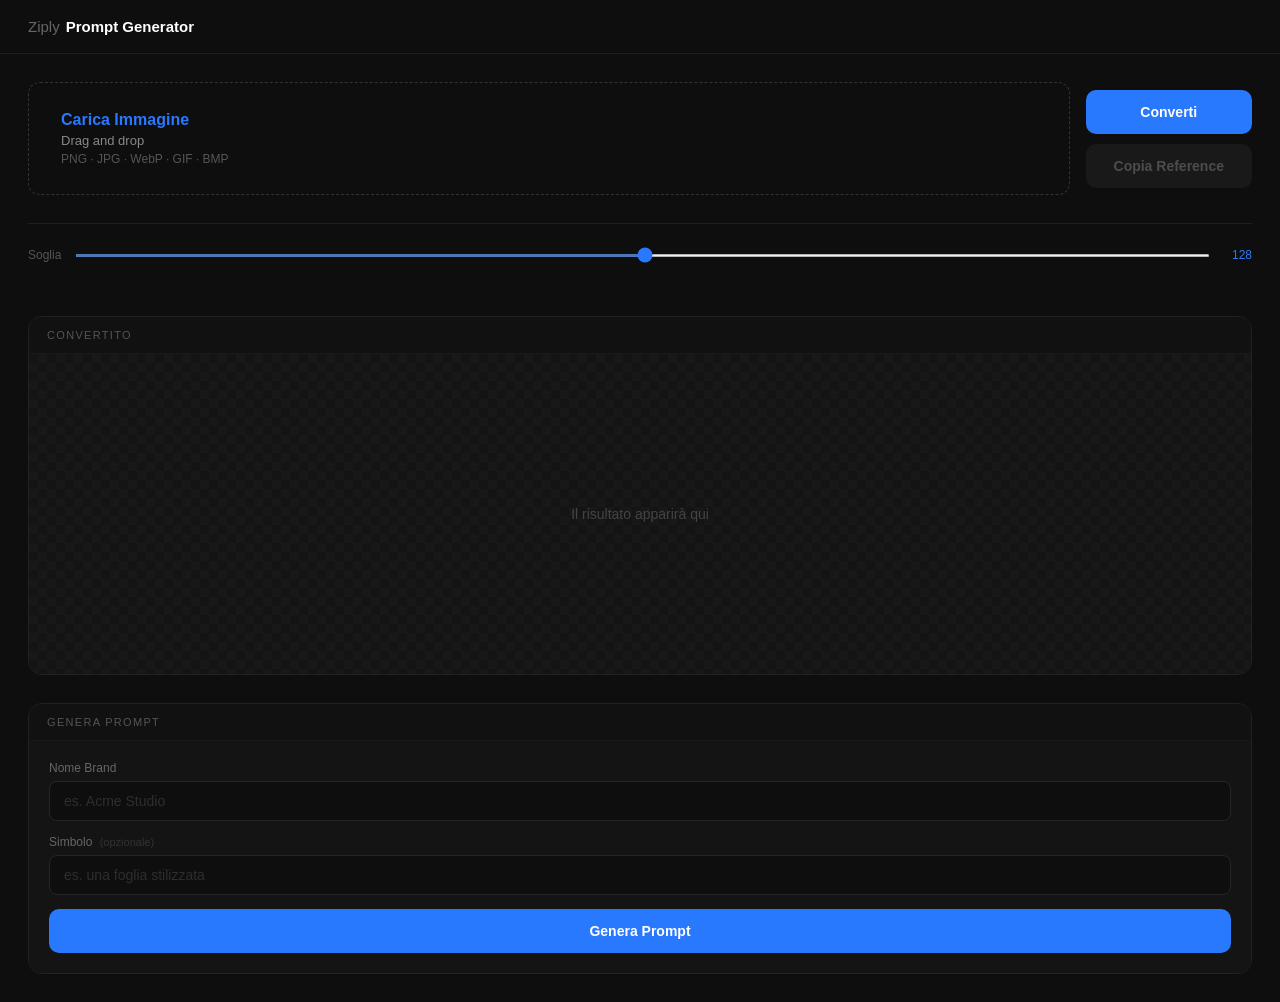
<file: TOOL_PROMPT_GENERATOR/index.html>
<!DOCTYPE html>
<html lang="it">
<head>
    <meta charset="UTF-8">
    <title>Ziply — Prompt Generator</title>
    <style>
        * { box-sizing: border-box; margin: 0; padding: 0; }

        body {
            font-family: -apple-system, BlinkMacSystemFont, 'SF Pro Display', 'Segoe UI', sans-serif;
            background: #0e0e0e;
            color: #e0e0e0;
            min-height: 100vh;
            padding: 0;
        }

        /* ── TOP BAR ── */
        .topbar {
            display: flex;
            align-items: center;
            gap: 6px;
            padding: 18px 28px;
            border-bottom: 1px solid #1e1e1e;
        }
        .topbar .brand-light { color: #666; font-size: 15px; font-weight: 400; }
        .topbar .brand-bold  { color: #fff; font-size: 15px; font-weight: 600; }

        /* ── MAIN LAYOUT ── */
        .main {
            padding: 28px;
            display: flex;
            flex-direction: column;
            gap: 0;
        }

        /* ── TOP ROW: upload + actions ── */
        .top-row {
            display: flex;
            align-items: center;
            gap: 16px;
            margin-bottom: 24px;
        }

        .drop-zone {
            flex: 1;
            border: 1.5px dashed #333;
            border-radius: 12px;
            padding: 28px 32px;
            cursor: pointer;
            position: relative;
            transition: border-color 0.2s, background 0.2s;
            min-height: 90px;
            display: flex;
            align-items: center;
        }
        .drop-zone:hover, .drop-zone.drag-over {
            border-color: #2979ff;
            background: rgba(41,121,255,0.04);
        }
        .drop-zone input {
            position: absolute;
            inset: 0;
            opacity: 0;
            cursor: pointer;
            width: 100%;
            height: 100%;
        }
        .drop-content {}
        .drop-title {
            color: #2979ff;
            font-size: 16px;
            font-weight: 600;
            margin-bottom: 4px;
        }
        .drop-sub {
            color: #888;
            font-size: 13px;
            margin-bottom: 4px;
        }
        .file-loaded {
            display: none;
            margin-top: 20px;
            text-align: center;
            font-size: 13px;
            color: #555;
        }
        .file-loaded span {
            color: #2979ff;
            font-weight: 500;
        }

        .drop-types {
            color: #555;
            font-size: 12px;
        }

        /* ── ACTION BUTTONS ── */
        .actions {
            display: flex;
            flex-direction: column;
            gap: 10px;
            flex-shrink: 0;
        }

        .btn {
            padding: 14px 28px;
            border-radius: 10px;
            border: none;
            font-family: inherit;
            font-size: 14px;
            font-weight: 600;
            cursor: pointer;
            transition: opacity 0.15s, transform 0.1s;
            white-space: nowrap;
            min-width: 160px;
            text-align: center;
        }
        .btn:active { transform: scale(0.97); }
        .btn-blue { background: #2979ff; color: white; }
        .btn-blue:hover { background: #1a6aff; }
        .btn-gray { background: #2a2a2a; color: #aaa; }
        .btn-gray:hover { background: #333; color: #ddd; }
        .btn-gray:disabled { opacity: 0.4; cursor: default; }

        /* ── DIVIDER ── */
        .divider {
            height: 1px;
            background: #1e1e1e;
            margin: 4px 0 24px;
        }

        /* ── RESULT PANEL ── */
        .result-panel {
            border: 1px solid #222;
            border-radius: 14px;
            overflow: hidden;
            margin-bottom: 28px;
        }
        .result-label {
            font-size: 11px;
            letter-spacing: 0.12em;
            text-transform: uppercase;
            color: #555;
            padding: 12px 18px;
            border-bottom: 1px solid #1a1a1a;
            background: #111;
        }
        .result-body {
            background: #141414;
            min-height: 320px;
            display: flex;
            align-items: center;
            justify-content: center;
            position: relative;
        }
        .checkerboard {
            position: absolute;
            inset: 0;
            background-image:
                linear-gradient(45deg, #1c1c1c 25%, transparent 25%),
                linear-gradient(-45deg, #1c1c1c 25%, transparent 25%),
                linear-gradient(45deg, transparent 75%, #1c1c1c 75%),
                linear-gradient(-45deg, transparent 75%, #1c1c1c 75%);
            background-size: 18px 18px;
            background-position: 0 0, 0 9px, 9px -9px, -9px 0px;
            opacity: 0.5;
        }
        .result-placeholder {
            color: #444;
            font-size: 14px;
            position: relative;
            z-index: 1;
        }
        #output {
            max-width: 100%;
            max-height: 400px;
            display: none;
            position: relative;
            z-index: 1;
            padding: 20px;
        }

        /* ── SOGLIA ── */
        .threshold-row {
            display: flex;
            align-items: center;
            gap: 14px;
            margin-bottom: 20px;
        }
        .threshold-row label { font-size: 12px; color: #555; white-space: nowrap; }
        .threshold-row input[type=range] { flex: 1; accent-color: #2979ff; height: 3px; }
        .threshold-val { font-size: 12px; color: #2979ff; width: 28px; text-align: right; }

        #status {
            font-size: 12px;
            color: #555;
            margin-bottom: 16px;
            min-height: 18px;
        }

        /* ── PROMPT SECTION ── */
        .prompt-section {
            border: 1px solid #222;
            border-radius: 14px;
            overflow: hidden;
        }
        .prompt-header {
            font-size: 11px;
            letter-spacing: 0.12em;
            text-transform: uppercase;
            color: #555;
            padding: 12px 18px;
            border-bottom: 1px solid #1a1a1a;
            background: #111;
        }
        .prompt-body {
            padding: 20px;
            background: #141414;
            display: flex;
            flex-direction: column;
            gap: 14px;
        }

        .field-group { display: flex; flex-direction: column; gap: 6px; }
        .field-group label { font-size: 12px; color: #666; }
        .field-opt { font-size: 11px; color: #333; margin-left: 4px; }

        .field-group input[type=text] {
            padding: 11px 14px;
            background: #0e0e0e;
            border: 1px solid #252525;
            border-radius: 8px;
            color: #ddd;
            font-family: inherit;
            font-size: 14px;
            outline: none;
            transition: border-color 0.2s;
        }
        .field-group input[type=text]:focus { border-color: #2979ff; }
        .field-group input[type=text]::placeholder { color: #2e2e2e; }

        .prompt-output-box {
            background: #0e0e0e;
            border: 1px solid #252525;
            border-radius: 8px;
            padding: 14px;
            font-size: 13px;
            line-height: 1.7;
            color: #888;
            display: none;
            white-space: pre-wrap;
            word-break: break-word;
        }
        .prompt-output-box.visible { display: block; }

        .prompt-actions {
            display: none;
            gap: 10px;
        }
        .prompt-actions.visible { display: flex; }
        .btn-sm {
            flex: 1;
            padding: 12px;
            border-radius: 8px;
            border: none;
            font-family: inherit;
            font-size: 13px;
            font-weight: 600;
            cursor: pointer;
            transition: background 0.15s, color 0.15s, transform 0.1s;
        }
        .btn-sm:active { transform: scale(0.97); }
        .btn-sm-blue { background: #2979ff; color: white; }
        .btn-sm-blue:hover { background: #1a6aff; }
        .btn-sm-gray { background: #222; color: #888; border: 1px solid #2a2a2a; }
        .btn-sm-gray:hover { background: #2a2a2a; color: #ccc; }
    </style>
</head>
<body>

<div class="topbar">
    <span class="brand-light">Ziply</span>
    <span class="brand-bold">Prompt Generator</span>
</div>

<div class="main">

    <!-- TOP ROW -->
    <div class="top-row">
        <div class="drop-zone" id="dropZone">
            <input type="file" id="fileInput" accept="image/*">
            <div class="drop-content">
                <div class="drop-title">Carica Immagine</div>
                <div class="drop-sub">Drag and drop</div>
                <div class="drop-types">PNG · JPG · WebP · GIF · BMP</div>
            </div>
        </div>

        <div class="actions">
            <button class="btn btn-blue" onclick="processImage()">Converti</button>
            <button class="btn btn-gray" id="btnReference" onclick="copyReference(this)" disabled>Copia Reference</button>
        </div>
    </div>

    <div class="file-loaded" id="fileLoaded">
        Immagine caricata — <span id="loadedName"></span>
    </div>

    <div class="divider"></div>

    <!-- THRESHOLD + STATUS -->
    <div class="threshold-row">
        <label>Soglia</label>
        <input type="range" id="thresholdSlider" min="10" max="245" value="128">
        <span class="threshold-val" id="thresholdVal">128</span>
    </div>
    <div id="status"></div>

    <!-- RESULT PANEL -->
    <div class="result-panel">
        <div class="result-label">Convertito</div>
        <div class="result-body">
            <div class="checkerboard"></div>
            <span class="result-placeholder" id="placeholder">Il risultato apparirà qui</span>
            <img id="output">
        </div>
    </div>

    <!-- PROMPT SECTION -->
    <div class="prompt-section">
        <div class="prompt-header">Genera Prompt</div>
        <div class="prompt-body">

            <div class="field-group">
                <label>Nome Brand</label>
                <input type="text" id="nomeBrand" placeholder="es. Acme Studio">
            </div>

            <div class="field-group">
                <label>Simbolo <span class="field-opt">(opzionale)</span></label>
                <input type="text" id="simbolo" placeholder="es. una foglia stilizzata">
            </div>

            <button class="btn btn-blue" onclick="generatePrompt()">Genera Prompt</button>

            <div class="prompt-output-box" id="promptOutput"></div>

            <div class="prompt-actions" id="promptActions">
                <button class="btn-sm btn-sm-gray" onclick="copyPrompt(this)">Copia Prompt</button>
                <button class="btn-sm btn-sm-gray" onclick="copyReferenceFromPrompt(this)">Copia Reference</button>
            </div>

        </div>
    </div>

</div>

<script>
    let highResBlob = null;

    const slider = document.getElementById('thresholdSlider');
    const valLabel = document.getElementById('thresholdVal');
    slider.addEventListener('input', () => { valLabel.textContent = slider.value; });

    function showFileName(name) {
        document.getElementById('loadedName').textContent = name;
        document.getElementById('fileLoaded').style.display = 'block';
    }

    document.getElementById('fileInput').addEventListener('change', function() {
        if (this.files.length) showFileName(this.files[0].name);
    });

    const dropZone = document.getElementById('dropZone');
    dropZone.addEventListener('dragover', e => { e.preventDefault(); dropZone.classList.add('drag-over'); });
    dropZone.addEventListener('dragleave', () => dropZone.classList.remove('drag-over'));
    dropZone.addEventListener('drop', e => {
        e.preventDefault();
        dropZone.classList.remove('drag-over');
        const file = e.dataTransfer.files[0];
        if (file) { document.getElementById('fileInput').files = e.dataTransfer.files; showFileName(file.name); processImage(); }
    });

    function otsuThreshold(gray) {
        const hist = new Array(256).fill(0);
        const N = gray.length;
        for (let i = 0; i < N; i++) hist[gray[i]]++;
        let total = 0;
        for (let i = 0; i < 256; i++) total += i * hist[i];
        let sumB = 0, wB = 0, max = 0, thr = 128;
        for (let t = 0; t < 256; t++) {
            wB += hist[t];
            if (!wB) continue;
            const wF = N - wB;
            if (!wF) break;
            sumB += t * hist[t];
            const mB = sumB / wB, mF = (total - sumB) / wF;
            const b = wB * wF * (mB - mF) ** 2;
            if (b > max) { max = b; thr = t; }
        }
        return thr;
    }

    function setStatus(msg) { document.getElementById('status').textContent = msg; }

    function processImage() {
        const fileInput = document.getElementById('fileInput');
        if (!fileInput.files.length) return alert("Carica prima un'immagine.");
        setStatus('Elaborazione in corso...');

        const reader = new FileReader();
        reader.onload = function(e) {
            const img = new Image();
            img.onload = function() {
                const scale = 2, maxDim = 2048;
                let w = img.width * scale, h = img.height * scale;
                if (w > maxDim || h > maxDim) {
                    const r = Math.min(maxDim / w, maxDim / h);
                    w = Math.round(w * r); h = Math.round(h * r);
                }

                const canvas = document.createElement('canvas');
                canvas.width = w; canvas.height = h;
                const ctx = canvas.getContext('2d');
                ctx.fillStyle = 'white';
                ctx.fillRect(0, 0, w, h);
                ctx.drawImage(img, 0, 0, w, h);

                const imageData = ctx.getImageData(0, 0, w, h);
                const data = imageData.data;

                const gray = new Uint8Array(w * h);
                for (let i = 0; i < w * h; i++) {
                    const idx = i * 4;
                    gray[i] = Math.round(0.299 * data[idx] + 0.587 * data[idx+1] + 0.114 * data[idx+2]);
                }

                const manualThr = parseInt(slider.value);
                const autoThr = otsuThreshold(gray);
                const threshold = manualThr === 128 ? autoThr : manualThr;
                setStatus(`Soglia: ${threshold}${manualThr === 128 ? ' (auto)' : ' (manuale)'}`);

                let edgeSum = 0, edgeCount = 0;
                const step = Math.max(1, Math.floor(w / 50));
                for (let x = 0; x < w; x += step) {
                    edgeSum += gray[x]; edgeSum += gray[(h-1)*w+x]; edgeCount += 2;
                }
                for (let y = 0; y < h; y += step) {
                    edgeSum += gray[y*w]; edgeSum += gray[y*w+(w-1)]; edgeCount += 2;
                }
                const isDarkBg = (edgeSum / edgeCount) < threshold;

                for (let i = 0; i < w * h; i++) {
                    const idx = i * 4;
                    const isLogo = isDarkBg ? gray[i] >= threshold : gray[i] < threshold;
                    const val = isLogo ? 0 : 255;
                    data[idx] = data[idx+1] = data[idx+2] = val;
                    data[idx+3] = 255;
                }
                ctx.putImageData(imageData, 0, 0);

                const d = imageData.data;
                let minX = w, minY = h, maxX = 0, maxY = 0, found = false;
                for (let y = 0; y < h; y++) {
                    for (let x = 0; x < w; x++) {
                        if (d[(y*w+x)*4] < 128) {
                            if (x < minX) minX = x; if (x > maxX) maxX = x;
                            if (y < minY) minY = y; if (y > maxY) maxY = y;
                            found = true;
                        }
                    }
                }

                let finalCanvas = canvas;
                if (found) {
                    const pad = Math.round(Math.max(w, h) * 0.03);
                    const cx = Math.max(0, minX - pad), cy = Math.max(0, minY - pad);
                    const cw = Math.min(w, maxX + pad) - cx, ch = Math.min(h, maxY + pad) - cy;
                    const cropped = document.createElement('canvas');
                    cropped.width = cw; cropped.height = ch;
                    const cctx = cropped.getContext('2d');
                    cctx.fillStyle = 'white';
                    cctx.fillRect(0, 0, cw, ch);
                    cctx.drawImage(canvas, cx, cy, cw, ch, 0, 0, cw, ch);
                    finalCanvas = cropped;
                }

                finalCanvas.toBlob(blob => {
                    highResBlob = blob;
                    setStatus(`✓ Pronto — ${finalCanvas.width}×${finalCanvas.height}px`);
                    document.getElementById('btnReference').disabled = false;
                }, 'image/png');

                const outImg = document.getElementById('output');
                outImg.src = finalCanvas.toDataURL('image/png');
                outImg.style.display = 'block';
                document.getElementById('placeholder').style.display = 'none';
            };
            img.src = e.target.result;
        };
        reader.readAsDataURL(fileInput.files[0]);
    }

    async function copyReference(btn) {
        if (!highResBlob) return;
        try {
            await navigator.clipboard.write([new ClipboardItem({ 'image/png': highResBlob })]);
            flash(btn, 'Copiata ✓');
        } catch (e) { alert('Errore: ' + e.message); }
    }

    function generatePrompt() {
        const brand = document.getElementById('nomeBrand').value.trim();
        const simbolo = document.getElementById('simbolo').value.trim();

        if (!brand) {
            const inp = document.getElementById('nomeBrand');
            inp.style.borderColor = '#2979ff';
            inp.focus();
            setTimeout(() => { inp.style.borderColor = ''; }, 1400);
            return;
        }

        let prompt = `Generami un logo con questo stesso identico stile e tono di voce della reference, con la scritta "${brand}"`;
        if (simbolo) prompt += ` e il simbolo che rappresenta ${simbolo}`;
        prompt += `. Devo averlo nero su sfondo bianco, in altissima risoluzione e con bordi smooth.`;

        const out = document.getElementById('promptOutput');
        out.textContent = prompt;
        out.classList.add('visible');
        document.getElementById('promptActions').classList.add('visible');
    }

    async function copyPrompt(btn) {
        const text = document.getElementById('promptOutput').textContent;
        if (!text) return;
        await navigator.clipboard.writeText(text);
        flash(btn, 'Copiato ✓');
    }

    async function copyReferenceFromPrompt(btn) {
        if (!highResBlob) return alert("Prima converti un'immagine con il pulsante Converti.");
        try {
            await navigator.clipboard.write([new ClipboardItem({ 'image/png': highResBlob })]);
            flash(btn, 'Copiata ✓');
        } catch (e) { alert('Errore: ' + e.message); }
    }

    function flash(btn, msg) {
        const orig = btn.textContent;
        btn.textContent = msg;
        btn.style.color = '#2979ff';
        setTimeout(() => { btn.textContent = orig; btn.style.color = ''; }, 1800);
    }
</script>
</body>
</html>
</file>
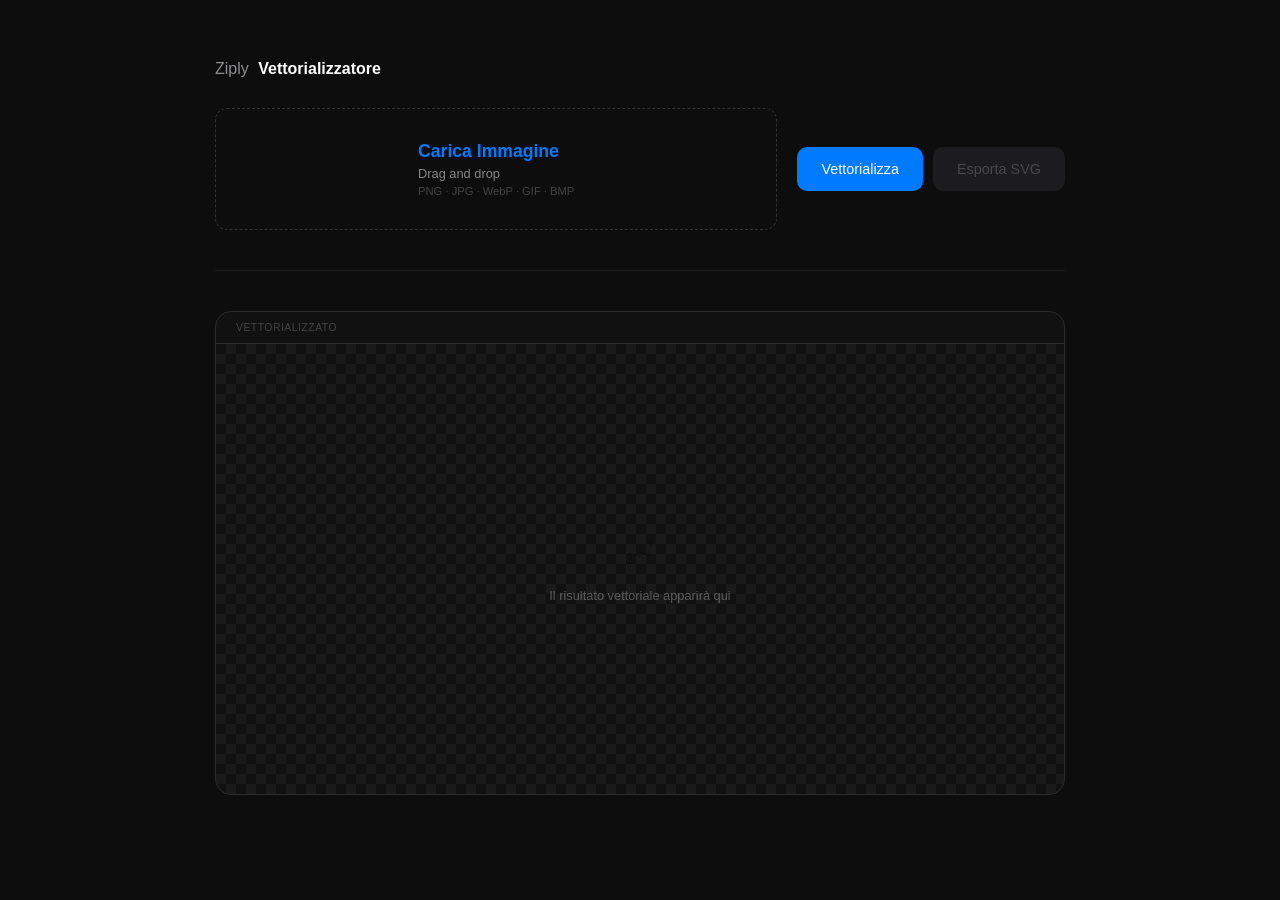
<file: TOOL_VECTORIALIZER/index.html>
<!DOCTYPE html>
<html lang="it">
<head>
    <meta charset="UTF-8">
    <meta name="viewport" content="width=device-width, initial-scale=1.0">
    <title>Ziply - Vettorializzatore</title>
    <link rel="stylesheet" href="./style.css">
</head>
<body>

    <main class="container">
        <header class="main-header">
            <span class="brand">Ziply</span>
            <span class="tool-name">Vettorializzatore</span>
        </header>

        <section class="top-row">
            <div id="drop" class="drop-zone">
                <input type="file" id="imageInput" accept="image/*" hidden>
                <div class="drop-content">
                    <h2 id="imageSelect">Carica Immagine</h2>
                    <p class="drag-text">Drag and drop</p>
                    <p class="formats">PNG · JPG · WebP · GIF · BMP</p>
                </div>
            </div>

            <div class="actions">
                <button id="run" class="btn btn-primary">Vettorializza</button>
                <a id="save" class="btn btn-secondary">Esporta SVG</a>
            </div>
        </section>

        <hr class="divider">

        <section class="result-section">
            <div class="preview-card">
                <div class="card-header">Vettorializzato</div>
                <div id="svgdiv" class="canvas-area">
                    <div class="placeholder">
                        <img src="img/imgvector.svg" alt="icon">
                        <p>Il risultato vettoriale apparirà qui</p>
                    </div>
                </div>
            </div>
        </section>
    </main>

    <script src="./script.js"></script>
</body>
</html>
</file>
<file: TOOL_VECTORIALIZER/style.css>
:root {
    --bg-color: #0d0d0d;
    --card-bg: #111111;
    --primary-blue: #007aff;
    --text-main: #ffffff;
    --text-dim: #636366;
    --border-color: #2c2c2e;
    --checker-color: #1a1a1a;
    /* Nuovo colore per l'area del risultato */
    --result-bg: #ffffff; 
}

body {
    background-color: var(--bg-color);
    color: var(--text-main);
    font-family: -apple-system, BlinkMacSystemFont, "Segoe UI", Roboto, Helvetica, Arial, sans-serif;
    margin: 0;
    padding: 60px 20px;
    display: flex;
    justify-content: center;
}

.container { width: 100%; max-width: 850px; }

.main-header { margin-bottom: 30px; }
.brand { color: #8e8e93; font-weight: 400; margin-right: 5px; }
.tool-name { font-weight: 600; }

/* Top Row Layout */
.top-row { 
    display: flex; 
    align-items: center; 
    gap: 20px; 
    margin-bottom: 30px; 
}

.drop-zone {
    flex-grow: 1;
    height: 120px;
    border: 1px dashed #333;
    border-radius: 12px;
    display: flex;
    justify-content: center;
    align-items: center;
    cursor: pointer;
    transition: all 0.2s;
}

.drop-zone.hovering { border-color: var(--primary-blue); background: rgba(0,122,255,0.05); }
.drop-zone h2 { color: var(--primary-blue); font-size: 1.1rem; margin: 0; }
.drag-text { color: #888; margin: 4px 0; font-size: 0.8rem; }
.formats { color: #444; font-size: 0.7rem; margin: 0; }

/* Buttons */
.actions { display: flex; gap: 10px; }

.btn {
    height: 44px;
    padding: 0 24px;
    border-radius: 10px;
    font-size: 0.9rem;
    font-weight: 500;
    cursor: pointer;
    border: none;
    text-decoration: none;
    display: flex;
    align-items: center;
    transition: 0.2s;
}

.btn-primary { background: var(--primary-blue); color: white; }
.btn-secondary { 
    background: #1c1c1e; 
    color: #48484a; 
    pointer-events: none; 
}

/* Quando l'SVG è pronto */
.btn-secondary.ready { 
    color: var(--primary-blue); 
    background: #1c1c1e; 
    border: 1px solid #2c2c2e;
    pointer-events: auto; 
}

.divider { border: 0; border-top: 1px solid #1c1c1e; margin: 40px 0; }

/* Preview Card */
.preview-card { 
    background: var(--card-bg); 
    border-radius: 16px; 
    border: 1px solid var(--border-color); 
    overflow: hidden;
}

.card-header { 
    padding: 10px 20px; 
    font-size: 0.65rem; 
    color: #444; 
    text-transform: uppercase; 
    letter-spacing: 0.5px;
    border-bottom: 1px solid var(--border-color); 
}

.canvas-area {
    min-height: 450px;
    display: flex;
    justify-content: center;
    align-items: center;
    position: relative; /* Per gestire il placeholder */
    /* Texture a scacchi di default */
    background-image: linear-gradient(45deg, var(--checker-color) 25%, transparent 25%), 
                      linear-gradient(-45deg, var(--checker-color) 25%, transparent 25%), 
                      linear-gradient(45deg, transparent 75%, var(--checker-color) 75%), 
                      linear-gradient(-45deg, transparent 75%, var(--checker-color) 75%);
    background-size: 20px 20px;
    background-position: 0 0, 0 10px, 10px -10px, -10px 0px;
    transition: background 0.3s ease; /* Transizione fluida */
}

/* NUOVA CLASSE: Sfondo bianco quando c'è il risultato */
.canvas-area.has-result {
    background-image: none;
    background-color: var(--result-bg);
}

.placeholder { text-align: center; opacity: 0.3; z-index: 1; }
.placeholder img { width: 40px; margin-bottom: 10px; }
.placeholder p { font-size: 0.8rem; margin: 0; }

/* Nascondi il placeholder quando c'è il risultato */
.canvas-area.has-result .placeholder {
    display: none;
}

/* Responsive SVG */
#svgdiv svg { 
    width: 90% !important; 
    height: 90% !important; 
    max-height: 400px;
    object-fit: contain; 
    z-index: 2; /* Sopra lo sfondo */
}
</file>
